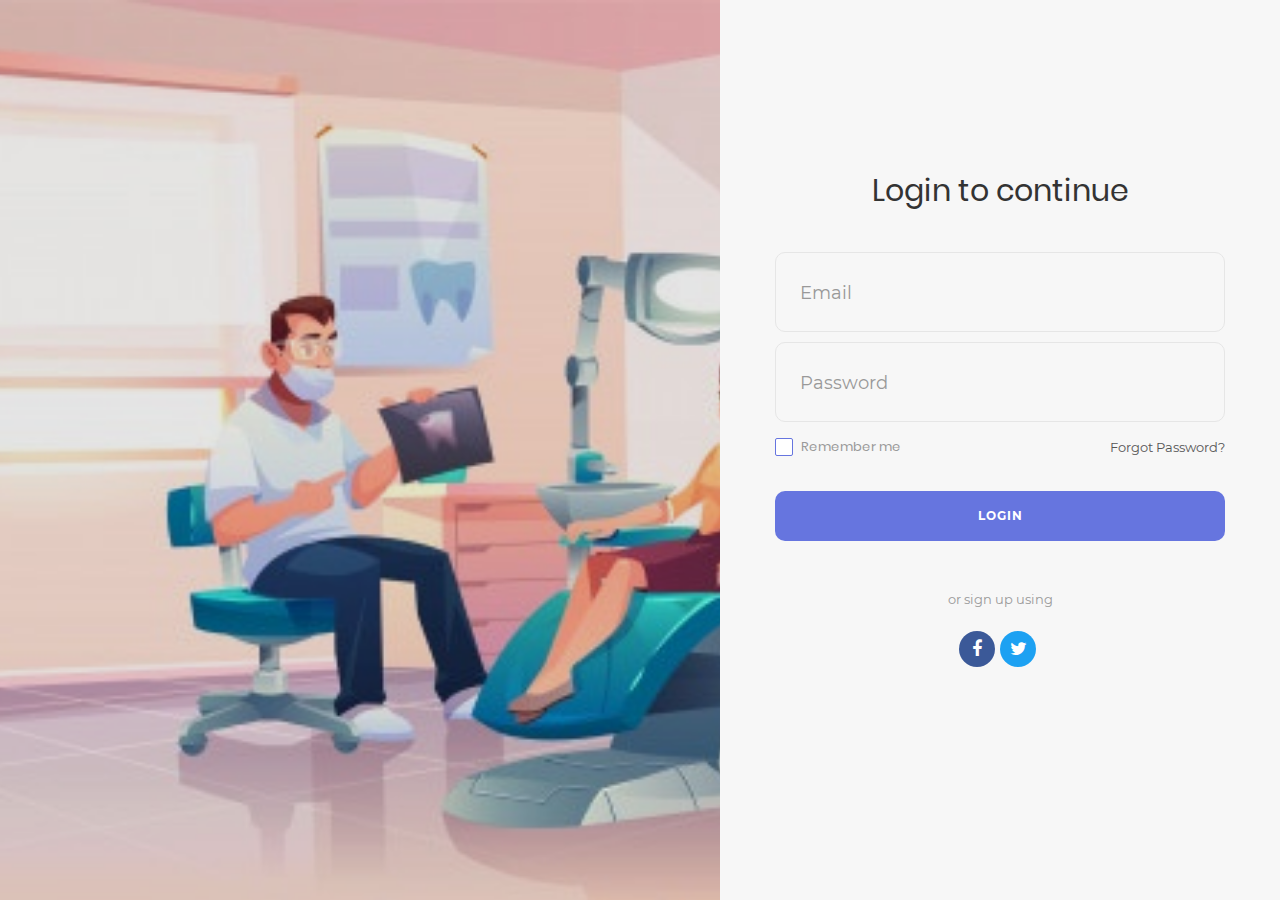
<file: index.html>
<!DOCTYPE html>
<html lang="en">
<head>
	<title>Login V18</title>
	<meta charset="UTF-8">
	<meta name="viewport" content="width=device-width, initial-scale=1">
<!--===============================================================================================-->	
	<link rel="icon" type="image/png" href="images/icons/favicon.ico"/>
<!--===============================================================================================-->
	<link rel="stylesheet" type="text/css" href="vendor/bootstrap/css/bootstrap.min.css">
<!--===============================================================================================-->
	<link rel="stylesheet" type="text/css" href="fonts/font-awesome-4.7.0/css/font-awesome.min.css">
<!--===============================================================================================-->
	<link rel="stylesheet" type="text/css" href="fonts/Linearicons-Free-v1.0.0/icon-font.min.css">
<!--===============================================================================================-->
	<link rel="stylesheet" type="text/css" href="vendor/animate/animate.css">
<!--===============================================================================================-->	
	<link rel="stylesheet" type="text/css" href="vendor/css-hamburgers/hamburgers.min.css">
<!--===============================================================================================-->
	<link rel="stylesheet" type="text/css" href="vendor/animsition/css/animsition.min.css">
<!--===============================================================================================-->
	<link rel="stylesheet" type="text/css" href="vendor/select2/select2.min.css">
<!--===============================================================================================-->	
	<link rel="stylesheet" type="text/css" href="vendor/daterangepicker/daterangepicker.css">
<!--===============================================================================================-->
	<link rel="stylesheet" type="text/css" href="css/util.css">
	<link rel="stylesheet" type="text/css" href="css/main.css">
<!--===============================================================================================-->
</head>
<body style="background-color: #666666;">
	
	<div class="limiter">
		<div class="container-login100">
			<div class="wrap-login100">
				<form class="login100-form validate-form" action = "home.html">
					<span class="login100-form-title p-b-43">
						Login to continue
					</span>
					
					
					<div class="wrap-input100 validate-input" data-validate = "Valid email is required: ex@abc.xyz">
						<input class="input100" type="text" name="email">
						<span class="focus-input100"></span>
						<span class="label-input100">Email</span>
					</div>
					
					
					<div class="wrap-input100 validate-input" data-validate="Password is required">
						<input class="input100" type="password" name="pass">
						<span class="focus-input100"></span>
						<span class="label-input100">Password</span>
					</div>

					<div class="flex-sb-m w-full p-t-3 p-b-32">
						<div class="contact100-form-checkbox">
							<input class="input-checkbox100" id="ckb1" type="checkbox" name="remember-me">
							<label class="label-checkbox100" for="ckb1">
								Remember me
							</label>
						</div>

						<div>
							<a href="#" class="txt1">
								Forgot Password?
							</a>
						</div>
					</div>
			

					<div class="container-login100-form-btn">
						<button class="login100-form-btn" onclick="profile.html">
							Login
						</button>
					</div>
					
					<div class="text-center p-t-46 p-b-20">
						<span class="txt2">
							or sign up using
						</span>
					</div>

					<div class="login100-form-social flex-c-m">
						<a href="#" class="login100-form-social-item flex-c-m bg1 m-r-5">
							<i class="fa fa-facebook-f" aria-hidden="true"></i>
						</a>

						<a href="#" class="login100-form-social-item flex-c-m bg2 m-r-5">
							<i class="fa fa-twitter" aria-hidden="true"></i>
						</a>
					</div>
				</form>

				<div class="login100-more" style="background-image: url('images/bp-01.jpg');">
				</div>
			</div>
		</div>
	</div>
	
	

	
	
<!--===============================================================================================-->
	<script src="vendor/jquery/jquery-3.2.1.min.js"></script>
<!--===============================================================================================-->
	<script src="vendor/animsition/js/animsition.min.js"></script>
<!--===============================================================================================-->
	<script src="vendor/bootstrap/js/popper.js"></script>
	<script src="vendor/bootstrap/js/bootstrap.min.js"></script>
<!--===============================================================================================-->
	<script src="vendor/select2/select2.min.js"></script>
<!--===============================================================================================-->
	<script src="vendor/daterangepicker/moment.min.js"></script>
	<script src="vendor/daterangepicker/daterangepicker.js"></script>
<!--===============================================================================================-->
	<script src="vendor/countdowntime/countdowntime.js"></script>
<!--===============================================================================================-->
	<script src="js/main.js"></script>

</body>
</html>
</file>
<file: vendor/daterangepicker/daterangepicker.css>
.daterangepicker {
  position: absolute;
  color: inherit;
  background-color: #fff;
  border-radius: 4px;
  width: 278px;
  padding: 4px;
  margin-top: 1px;
  top: 100px;
  left: 20px;
  /* Calendars */ }
  .daterangepicker:before, .daterangepicker:after {
    position: absolute;
    display: inline-block;
    border-bottom-color: rgba(0, 0, 0, 0.2);
    content: ''; }
  .daterangepicker:before {
    top: -7px;
    border-right: 7px solid transparent;
    border-left: 7px solid transparent;
    border-bottom: 7px solid #ccc; }
  .daterangepicker:after {
    top: -6px;
    border-right: 6px solid transparent;
    border-bottom: 6px solid #fff;
    border-left: 6px solid transparent; }
  .daterangepicker.opensleft:before {
    right: 9px; }
  .daterangepicker.opensleft:after {
    right: 10px; }
  .daterangepicker.openscenter:before {
    left: 0;
    right: 0;
    width: 0;
    margin-left: auto;
    margin-right: auto; }
  .daterangepicker.openscenter:after {
    left: 0;
    right: 0;
    width: 0;
    margin-left: auto;
    margin-right: auto; }
  .daterangepicker.opensright:before {
    left: 9px; }
  .daterangepicker.opensright:after {
    left: 10px; }
  .daterangepicker.dropup {
    margin-top: -5px; }
    .daterangepicker.dropup:before {
      top: initial;
      bottom: -7px;
      border-bottom: initial;
      border-top: 7px solid #ccc; }
    .daterangepicker.dropup:after {
      top: initial;
      bottom: -6px;
      border-bottom: initial;
      border-top: 6px solid #fff; }
  .daterangepicker.dropdown-menu {
    max-width: none;
    z-index: 3001; }
  .daterangepicker.single .ranges, .daterangepicker.single .calendar {
    float: none; }
  .daterangepicker.show-calendar .calendar {
    display: block; }
  .daterangepicker .calendar {
    display: none;
    max-width: 270px;
    margin: 4px; }
    .daterangepicker .calendar.single .calendar-table {
      border: none; }
    .daterangepicker .calendar th, .daterangepicker .calendar td {
      white-space: nowrap;
      text-align: center;
      min-width: 32px; }
  .daterangepicker .calendar-table {
    border: 1px solid #fff;
    padding: 4px;
    border-radius: 4px;
    background-color: #fff; }
  .daterangepicker table {
    width: 100%;
    margin: 0; }
  .daterangepicker td, .daterangepicker th {
    text-align: center;
    width: 20px;
    height: 20px;
    border-radius: 4px;
    border: 1px solid transparent;
    white-space: nowrap;
    cursor: pointer; }
    .daterangepicker td.available:hover, .daterangepicker th.available:hover {
      background-color: #eee;
      border-color: transparent;
      color: inherit; }
    .daterangepicker td.week, .daterangepicker th.week {
      font-size: 80%;
      color: #ccc; }
  .daterangepicker td.off, .daterangepicker td.off.in-range, .daterangepicker td.off.start-date, .daterangepicker td.off.end-date {
    background-color: #fff;
    border-color: transparent;
    color: #999; }
  .daterangepicker td.in-range {
    background-color: #ebf4f8;
    border-color: transparent;
    color: #000;
    border-radius: 0; }
  .daterangepicker td.start-date {
    border-radius: 4px 0 0 4px; }
  .daterangepicker td.end-date {
    border-radius: 0 4px 4px 0; }
  .daterangepicker td.start-date.end-date {
    border-radius: 4px; }
  .daterangepicker td.active, .daterangepicker td.active:hover {
    background-color: #357ebd;
    border-color: transparent;
    color: #fff; }
  .daterangepicker th.month {
    width: auto; }
  .daterangepicker td.disabled, .daterangepicker option.disabled {
    color: #999;
    cursor: not-allowed;
    text-decoration: line-through; }
  .daterangepicker select.monthselect, .daterangepicker select.yearselect {
    font-size: 12px;
    padding: 1px;
    height: auto;
    margin: 0;
    cursor: default; }
  .daterangepicker select.monthselect {
    margin-right: 2%;
    width: 56%; }
  .daterangepicker select.yearselect {
    width: 40%; }
  .daterangepicker select.hourselect, .daterangepicker select.minuteselect, .daterangepicker select.secondselect, .daterangepicker select.ampmselect {
    width: 50px;
    margin-bottom: 0; }
  .daterangepicker .input-mini {
    border: 1px solid #ccc;
    border-radius: 4px;
    color: #555;
    height: 30px;
    line-height: 30px;
    display: block;
    vertical-align: middle;
    margin: 0 0 5px 0;
    padding: 0 6px 0 28px;
    width: 100%; }
    .daterangepicker .input-mini.active {
      border: 1px solid #08c;
      border-radius: 4px; }
  .daterangepicker .daterangepicker_input {
    position: relative; }
    .daterangepicker .daterangepicker_input i {
      position: absolute;
      left: 8px;
      top: 8px; }
  .daterangepicker.rtl .input-mini {
    padding-right: 28px;
    padding-left: 6px; }
  .daterangepicker.rtl .daterangepicker_input i {
    left: auto;
    right: 8px; }
  .daterangepicker .calendar-time {
    text-align: center;
    margin: 5px auto;
    line-height: 30px;
    position: relative;
    padding-left: 28px; }
    .daterangepicker .calendar-time select.disabled {
      color: #ccc;
      cursor: not-allowed; }

.ranges {
  font-size: 11px;
  float: none;
  margin: 4px;
  text-align: left; }
  .ranges ul {
    list-style: none;
    margin: 0 auto;
    padding: 0;
    width: 100%; }
  .ranges li {
    font-size: 13px;
    background-color: #f5f5f5;
    border: 1px solid #f5f5f5;
    border-radius: 4px;
    color: #08c;
    padding: 3px 12px;
    margin-bottom: 8px;
    cursor: pointer; }
    .ranges li:hover {
      background-color: #08c;
      border: 1px solid #08c;
      color: #fff; }
    .ranges li.active {
      background-color: #08c;
      border: 1px solid #08c;
      color: #fff; }

/*  Larger Screen Styling */
@media (min-width: 564px) {
  .daterangepicker {
    width: auto; }
    .daterangepicker .ranges ul {
      width: 160px; }
    .daterangepicker.single .ranges ul {
      width: 100%; }
    .daterangepicker.single .calendar.left {
      clear: none; }
    .daterangepicker.single.ltr .ranges, .daterangepicker.single.ltr .calendar {
      float: left; }
    .daterangepicker.single.rtl .ranges, .daterangepicker.single.rtl .calendar {
      float: right; }
    .daterangepicker.ltr {
      direction: ltr;
      text-align: left; }
      .daterangepicker.ltr .calendar.left {
        clear: left;
        margin-right: 0; }
        .daterangepicker.ltr .calendar.left .calendar-table {
          border-right: none;
          border-top-right-radius: 0;
          border-bottom-right-radius: 0; }
      .daterangepicker.ltr .calendar.right {
        margin-left: 0; }
        .daterangepicker.ltr .calendar.right .calendar-table {
          border-left: none;
          border-top-left-radius: 0;
          border-bottom-left-radius: 0; }
      .daterangepicker.ltr .left .daterangepicker_input {
        padding-right: 12px; }
      .daterangepicker.ltr .calendar.left .calendar-table {
        padding-right: 12px; }
      .daterangepicker.ltr .ranges, .daterangepicker.ltr .calendar {
        float: left; }
    .daterangepicker.rtl {
      direction: rtl;
      text-align: right; }
      .daterangepicker.rtl .calendar.left {
        clear: right;
        margin-left: 0; }
        .daterangepicker.rtl .calendar.left .calendar-table {
          border-left: none;
          border-top-left-radius: 0;
          border-bottom-left-radius: 0; }
      .daterangepicker.rtl .calendar.right {
        margin-right: 0; }
        .daterangepicker.rtl .calendar.right .calendar-table {
          border-right: none;
          border-top-right-radius: 0;
          border-bottom-right-radius: 0; }
      .daterangepicker.rtl .left .daterangepicker_input {
        padding-left: 12px; }
      .daterangepicker.rtl .calendar.left .calendar-table {
        padding-left: 12px; }
      .daterangepicker.rtl .ranges, .daterangepicker.rtl .calendar {
        text-align: right;
        float: right; } }
@media (min-width: 730px) {
  .daterangepicker .ranges {
    width: auto; }
  .daterangepicker.ltr .ranges {
    float: left; }
  .daterangepicker.rtl .ranges {
    float: right; }
  .daterangepicker .calendar.left {
    clear: none !important; } }
</file>
<file: css/util.css>
/*[ FONT SIZE ]
///////////////////////////////////////////////////////////
*/
.fs-1 {font-size: 1px;}
.fs-2 {font-size: 2px;}
.fs-3 {font-size: 3px;}
.fs-4 {font-size: 4px;}
.fs-5 {font-size: 5px;}
.fs-6 {font-size: 6px;}
.fs-7 {font-size: 7px;}
.fs-8 {font-size: 8px;}
.fs-9 {font-size: 9px;}
.fs-10 {font-size: 10px;}
.fs-11 {font-size: 11px;}
.fs-12 {font-size: 12px;}
.fs-13 {font-size: 13px;}
.fs-14 {font-size: 14px;}
.fs-15 {font-size: 15px;}
.fs-16 {font-size: 16px;}
.fs-17 {font-size: 17px;}
.fs-18 {font-size: 18px;}
.fs-19 {font-size: 19px;}
.fs-20 {font-size: 20px;}
.fs-21 {font-size: 21px;}
.fs-22 {font-size: 22px;}
.fs-23 {font-size: 23px;}
.fs-24 {font-size: 24px;}
.fs-25 {font-size: 25px;}
.fs-26 {font-size: 26px;}
.fs-27 {font-size: 27px;}
.fs-28 {font-size: 28px;}
.fs-29 {font-size: 29px;}
.fs-30 {font-size: 30px;}
.fs-31 {font-size: 31px;}
.fs-32 {font-size: 32px;}
.fs-33 {font-size: 33px;}
.fs-34 {font-size: 34px;}
.fs-35 {font-size: 35px;}
.fs-36 {font-size: 36px;}
.fs-37 {font-size: 37px;}
.fs-38 {font-size: 38px;}
.fs-39 {font-size: 39px;}
.fs-40 {font-size: 40px;}
.fs-41 {font-size: 41px;}
.fs-42 {font-size: 42px;}
.fs-43 {font-size: 43px;}
.fs-44 {font-size: 44px;}
.fs-45 {font-size: 45px;}
.fs-46 {font-size: 46px;}
.fs-47 {font-size: 47px;}
.fs-48 {font-size: 48px;}
.fs-49 {font-size: 49px;}
.fs-50 {font-size: 50px;}
.fs-51 {font-size: 51px;}
.fs-52 {font-size: 52px;}
.fs-53 {font-size: 53px;}
.fs-54 {font-size: 54px;}
.fs-55 {font-size: 55px;}
.fs-56 {font-size: 56px;}
.fs-57 {font-size: 57px;}
.fs-58 {font-size: 58px;}
.fs-59 {font-size: 59px;}
.fs-60 {font-size: 60px;}
.fs-61 {font-size: 61px;}
.fs-62 {font-size: 62px;}
.fs-63 {font-size: 63px;}
.fs-64 {font-size: 64px;}
.fs-65 {font-size: 65px;}
.fs-66 {font-size: 66px;}
.fs-67 {font-size: 67px;}
.fs-68 {font-size: 68px;}
.fs-69 {font-size: 69px;}
.fs-70 {font-size: 70px;}
.fs-71 {font-size: 71px;}
.fs-72 {font-size: 72px;}
.fs-73 {font-size: 73px;}
.fs-74 {font-size: 74px;}
.fs-75 {font-size: 75px;}
.fs-76 {font-size: 76px;}
.fs-77 {font-size: 77px;}
.fs-78 {font-size: 78px;}
.fs-79 {font-size: 79px;}
.fs-80 {font-size: 80px;}
.fs-81 {font-size: 81px;}
.fs-82 {font-size: 82px;}
.fs-83 {font-size: 83px;}
.fs-84 {font-size: 84px;}
.fs-85 {font-size: 85px;}
.fs-86 {font-size: 86px;}
.fs-87 {font-size: 87px;}
.fs-88 {font-size: 88px;}
.fs-89 {font-size: 89px;}
.fs-90 {font-size: 90px;}
.fs-91 {font-size: 91px;}
.fs-92 {font-size: 92px;}
.fs-93 {font-size: 93px;}
.fs-94 {font-size: 94px;}
.fs-95 {font-size: 95px;}
.fs-96 {font-size: 96px;}
.fs-97 {font-size: 97px;}
.fs-98 {font-size: 98px;}
.fs-99 {font-size: 99px;}
.fs-100 {font-size: 100px;}
.fs-101 {font-size: 101px;}
.fs-102 {font-size: 102px;}
.fs-103 {font-size: 103px;}
.fs-104 {font-size: 104px;}
.fs-105 {font-size: 105px;}
.fs-106 {font-size: 106px;}
.fs-107 {font-size: 107px;}
.fs-108 {font-size: 108px;}
.fs-109 {font-size: 109px;}
.fs-110 {font-size: 110px;}
.fs-111 {font-size: 111px;}
.fs-112 {font-size: 112px;}
.fs-113 {font-size: 113px;}
.fs-114 {font-size: 114px;}
.fs-115 {font-size: 115px;}
.fs-116 {font-size: 116px;}
.fs-117 {font-size: 117px;}
.fs-118 {font-size: 118px;}
.fs-119 {font-size: 119px;}
.fs-120 {font-size: 120px;}
.fs-121 {font-size: 121px;}
.fs-122 {font-size: 122px;}
.fs-123 {font-size: 123px;}
.fs-124 {font-size: 124px;}
.fs-125 {font-size: 125px;}
.fs-126 {font-size: 126px;}
.fs-127 {font-size: 127px;}
.fs-128 {font-size: 128px;}
.fs-129 {font-size: 129px;}
.fs-130 {font-size: 130px;}
.fs-131 {font-size: 131px;}
.fs-132 {font-size: 132px;}
.fs-133 {font-size: 133px;}
.fs-134 {font-size: 134px;}
.fs-135 {font-size: 135px;}
.fs-136 {font-size: 136px;}
.fs-137 {font-size: 137px;}
.fs-138 {font-size: 138px;}
.fs-139 {font-size: 139px;}
.fs-140 {font-size: 140px;}
.fs-141 {font-size: 141px;}
.fs-142 {font-size: 142px;}
.fs-143 {font-size: 143px;}
.fs-144 {font-size: 144px;}
.fs-145 {font-size: 145px;}
.fs-146 {font-size: 146px;}
.fs-147 {font-size: 147px;}
.fs-148 {font-size: 148px;}
.fs-149 {font-size: 149px;}
.fs-150 {font-size: 150px;}
.fs-151 {font-size: 151px;}
.fs-152 {font-size: 152px;}
.fs-153 {font-size: 153px;}
.fs-154 {font-size: 154px;}
.fs-155 {font-size: 155px;}
.fs-156 {font-size: 156px;}
.fs-157 {font-size: 157px;}
.fs-158 {font-size: 158px;}
.fs-159 {font-size: 159px;}
.fs-160 {font-size: 160px;}
.fs-161 {font-size: 161px;}
.fs-162 {font-size: 162px;}
.fs-163 {font-size: 163px;}
.fs-164 {font-size: 164px;}
.fs-165 {font-size: 165px;}
.fs-166 {font-size: 166px;}
.fs-167 {font-size: 167px;}
.fs-168 {font-size: 168px;}
.fs-169 {font-size: 169px;}
.fs-170 {font-size: 170px;}
.fs-171 {font-size: 171px;}
.fs-172 {font-size: 172px;}
.fs-173 {font-size: 173px;}
.fs-174 {font-size: 174px;}
.fs-175 {font-size: 175px;}
.fs-176 {font-size: 176px;}
.fs-177 {font-size: 177px;}
.fs-178 {font-size: 178px;}
.fs-179 {font-size: 179px;}
.fs-180 {font-size: 180px;}
.fs-181 {font-size: 181px;}
.fs-182 {font-size: 182px;}
.fs-183 {font-size: 183px;}
.fs-184 {font-size: 184px;}
.fs-185 {font-size: 185px;}
.fs-186 {font-size: 186px;}
.fs-187 {font-size: 187px;}
.fs-188 {font-size: 188px;}
.fs-189 {font-size: 189px;}
.fs-190 {font-size: 190px;}
.fs-191 {font-size: 191px;}
.fs-192 {font-size: 192px;}
.fs-193 {font-size: 193px;}
.fs-194 {font-size: 194px;}
.fs-195 {font-size: 195px;}
.fs-196 {font-size: 196px;}
.fs-197 {font-size: 197px;}
.fs-198 {font-size: 198px;}
.fs-199 {font-size: 199px;}
.fs-200 {font-size: 200px;}

/*[ PADDING ]
///////////////////////////////////////////////////////////
*/
.p-t-0 {padding-top: 0px;}
.p-t-1 {padding-top: 1px;}
.p-t-2 {padding-top: 2px;}
.p-t-3 {padding-top: 3px;}
.p-t-4 {padding-top: 4px;}
.p-t-5 {padding-top: 5px;}
.p-t-6 {padding-top: 6px;}
.p-t-7 {padding-top: 7px;}
.p-t-8 {padding-top: 8px;}
.p-t-9 {padding-top: 9px;}
.p-t-10 {padding-top: 10px;}
.p-t-11 {padding-top: 11px;}
.p-t-12 {padding-top: 12px;}
.p-t-13 {padding-top: 13px;}
.p-t-14 {padding-top: 14px;}
.p-t-15 {padding-top: 15px;}
.p-t-16 {padding-top: 16px;}
.p-t-17 {padding-top: 17px;}
.p-t-18 {padding-top: 18px;}
.p-t-19 {padding-top: 19px;}
.p-t-20 {padding-top: 20px;}
.p-t-21 {padding-top: 21px;}
.p-t-22 {padding-top: 22px;}
.p-t-23 {padding-top: 23px;}
.p-t-24 {padding-top: 24px;}
.p-t-25 {padding-top: 25px;}
.p-t-26 {padding-top: 26px;}
.p-t-27 {padding-top: 27px;}
.p-t-28 {padding-top: 28px;}
.p-t-29 {padding-top: 29px;}
.p-t-30 {padding-top: 30px;}
.p-t-31 {padding-top: 31px;}
.p-t-32 {padding-top: 32px;}
.p-t-33 {padding-top: 33px;}
.p-t-34 {padding-top: 34px;}
.p-t-35 {padding-top: 35px;}
.p-t-36 {padding-top: 36px;}
.p-t-37 {padding-top: 37px;}
.p-t-38 {padding-top: 38px;}
.p-t-39 {padding-top: 39px;}
.p-t-40 {padding-top: 40px;}
.p-t-41 {padding-top: 41px;}
.p-t-42 {padding-top: 42px;}
.p-t-43 {padding-top: 43px;}
.p-t-44 {padding-top: 44px;}
.p-t-45 {padding-top: 45px;}
.p-t-46 {padding-top: 46px;}
.p-t-47 {padding-top: 47px;}
.p-t-48 {padding-top: 48px;}
.p-t-49 {padding-top: 49px;}
.p-t-50 {padding-top: 50px;}
.p-t-51 {padding-top: 51px;}
.p-t-52 {padding-top: 52px;}
.p-t-53 {padding-top: 53px;}
.p-t-54 {padding-top: 54px;}
.p-t-55 {padding-top: 55px;}
.p-t-56 {padding-top: 56px;}
.p-t-57 {padding-top: 57px;}
.p-t-58 {padding-top: 58px;}
.p-t-59 {padding-top: 59px;}
.p-t-60 {padding-top: 60px;}
.p-t-61 {padding-top: 61px;}
.p-t-62 {padding-top: 62px;}
.p-t-63 {padding-top: 63px;}
.p-t-64 {padding-top: 64px;}
.p-t-65 {padding-top: 65px;}
.p-t-66 {padding-top: 66px;}
.p-t-67 {padding-top: 67px;}
.p-t-68 {padding-top: 68px;}
.p-t-69 {padding-top: 69px;}
.p-t-70 {padding-top: 70px;}
.p-t-71 {padding-top: 71px;}
.p-t-72 {padding-top: 72px;}
.p-t-73 {padding-top: 73px;}
.p-t-74 {padding-top: 74px;}
.p-t-75 {padding-top: 75px;}
.p-t-76 {padding-top: 76px;}
.p-t-77 {padding-top: 77px;}
.p-t-78 {padding-top: 78px;}
.p-t-79 {padding-top: 79px;}
.p-t-80 {padding-top: 80px;}
.p-t-81 {padding-top: 81px;}
.p-t-82 {padding-top: 82px;}
.p-t-83 {padding-top: 83px;}
.p-t-84 {padding-top: 84px;}
.p-t-85 {padding-top: 85px;}
.p-t-86 {padding-top: 86px;}
.p-t-87 {padding-top: 87px;}
.p-t-88 {padding-top: 88px;}
.p-t-89 {padding-top: 89px;}
.p-t-90 {padding-top: 90px;}
.p-t-91 {padding-top: 91px;}
.p-t-92 {padding-top: 92px;}
.p-t-93 {padding-top: 93px;}
.p-t-94 {padding-top: 94px;}
.p-t-95 {padding-top: 95px;}
.p-t-96 {padding-top: 96px;}
.p-t-97 {padding-top: 97px;}
.p-t-98 {padding-top: 98px;}
.p-t-99 {padding-top: 99px;}
.p-t-100 {padding-top: 100px;}
.p-t-101 {padding-top: 101px;}
.p-t-102 {padding-top: 102px;}
.p-t-103 {padding-top: 103px;}
.p-t-104 {padding-top: 104px;}
.p-t-105 {padding-top: 105px;}
.p-t-106 {padding-top: 106px;}
.p-t-107 {padding-top: 107px;}
.p-t-108 {padding-top: 108px;}
.p-t-109 {padding-top: 109px;}
.p-t-110 {padding-top: 110px;}
.p-t-111 {padding-top: 111px;}
.p-t-112 {padding-top: 112px;}
.p-t-113 {padding-top: 113px;}
.p-t-114 {padding-top: 114px;}
.p-t-115 {padding-top: 115px;}
.p-t-116 {padding-top: 116px;}
.p-t-117 {padding-top: 117px;}
.p-t-118 {padding-top: 118px;}
.p-t-119 {padding-top: 119px;}
.p-t-120 {padding-top: 120px;}
.p-t-121 {padding-top: 121px;}
.p-t-122 {padding-top: 122px;}
.p-t-123 {padding-top: 123px;}
.p-t-124 {padding-top: 124px;}
.p-t-125 {padding-top: 125px;}
.p-t-126 {padding-top: 126px;}
.p-t-127 {padding-top: 127px;}
.p-t-128 {padding-top: 128px;}
.p-t-129 {padding-top: 129px;}
.p-t-130 {padding-top: 130px;}
.p-t-131 {padding-top: 131px;}
.p-t-132 {padding-top: 132px;}
.p-t-133 {padding-top: 133px;}
.p-t-134 {padding-top: 134px;}
.p-t-135 {padding-top: 135px;}
.p-t-136 {padding-top: 136px;}
.p-t-137 {padding-top: 137px;}
.p-t-138 {padding-top: 138px;}
.p-t-139 {padding-top: 139px;}
.p-t-140 {padding-top: 140px;}
.p-t-141 {padding-top: 141px;}
.p-t-142 {padding-top: 142px;}
.p-t-143 {padding-top: 143px;}
.p-t-144 {padding-top: 144px;}
.p-t-145 {padding-top: 145px;}
.p-t-146 {padding-top: 146px;}
.p-t-147 {padding-top: 147px;}
.p-t-148 {padding-top: 148px;}
.p-t-149 {padding-top: 149px;}
.p-t-150 {padding-top: 150px;}
.p-t-151 {padding-top: 151px;}
.p-t-152 {padding-top: 152px;}
.p-t-153 {padding-top: 153px;}
.p-t-154 {padding-top: 154px;}
.p-t-155 {padding-top: 155px;}
.p-t-156 {padding-top: 156px;}
.p-t-157 {padding-top: 157px;}
.p-t-158 {padding-top: 158px;}
.p-t-159 {padding-top: 159px;}
.p-t-160 {padding-top: 160px;}
.p-t-161 {padding-top: 161px;}
.p-t-162 {padding-top: 162px;}
.p-t-163 {padding-top: 163px;}
.p-t-164 {padding-top: 164px;}
.p-t-165 {padding-top: 165px;}
.p-t-166 {padding-top: 166px;}
.p-t-167 {padding-top: 167px;}
.p-t-168 {padding-top: 168px;}
.p-t-169 {padding-top: 169px;}
.p-t-170 {padding-top: 170px;}
.p-t-171 {padding-top: 171px;}
.p-t-172 {padding-top: 172px;}
.p-t-173 {padding-top: 173px;}
.p-t-174 {padding-top: 174px;}
.p-t-175 {padding-top: 175px;}
.p-t-176 {padding-top: 176px;}
.p-t-177 {padding-top: 177px;}
.p-t-178 {padding-top: 178px;}
.p-t-179 {padding-top: 179px;}
.p-t-180 {padding-top: 180px;}
.p-t-181 {padding-top: 181px;}
.p-t-182 {padding-top: 182px;}
.p-t-183 {padding-top: 183px;}
.p-t-184 {padding-top: 184px;}
.p-t-185 {padding-top: 185px;}
.p-t-186 {padding-top: 186px;}
.p-t-187 {padding-top: 187px;}
.p-t-188 {padding-top: 188px;}
.p-t-189 {padding-top: 189px;}
.p-t-190 {padding-top: 190px;}
.p-t-191 {padding-top: 191px;}
.p-t-192 {padding-top: 192px;}
.p-t-193 {padding-top: 193px;}
.p-t-194 {padding-top: 194px;}
.p-t-195 {padding-top: 195px;}
.p-t-196 {padding-top: 196px;}
.p-t-197 {padding-top: 197px;}
.p-t-198 {padding-top: 198px;}
.p-t-199 {padding-top: 199px;}
.p-t-200 {padding-top: 200px;}
.p-t-201 {padding-top: 201px;}
.p-t-202 {padding-top: 202px;}
.p-t-203 {padding-top: 203px;}
.p-t-204 {padding-top: 204px;}
.p-t-205 {padding-top: 205px;}
.p-t-206 {padding-top: 206px;}
.p-t-207 {padding-top: 207px;}
.p-t-208 {padding-top: 208px;}
.p-t-209 {padding-top: 209px;}
.p-t-210 {padding-top: 210px;}
.p-t-211 {padding-top: 211px;}
.p-t-212 {padding-top: 212px;}
.p-t-213 {padding-top: 213px;}
.p-t-214 {padding-top: 214px;}
.p-t-215 {padding-top: 215px;}
.p-t-216 {padding-top: 216px;}
.p-t-217 {padding-top: 217px;}
.p-t-218 {padding-top: 218px;}
.p-t-219 {padding-top: 219px;}
.p-t-220 {padding-top: 220px;}
.p-t-221 {padding-top: 221px;}
.p-t-222 {padding-top: 222px;}
.p-t-223 {padding-top: 223px;}
.p-t-224 {padding-top: 224px;}
.p-t-225 {padding-top: 225px;}
.p-t-226 {padding-top: 226px;}
.p-t-227 {padding-top: 227px;}
.p-t-228 {padding-top: 228px;}
.p-t-229 {padding-top: 229px;}
.p-t-230 {padding-top: 230px;}
.p-t-231 {padding-top: 231px;}
.p-t-232 {padding-top: 232px;}
.p-t-233 {padding-top: 233px;}
.p-t-234 {padding-top: 234px;}
.p-t-235 {padding-top: 235px;}
.p-t-236 {padding-top: 236px;}
.p-t-237 {padding-top: 237px;}
.p-t-238 {padding-top: 238px;}
.p-t-239 {padding-top: 239px;}
.p-t-240 {padding-top: 240px;}
.p-t-241 {padding-top: 241px;}
.p-t-242 {padding-top: 242px;}
.p-t-243 {padding-top: 243px;}
.p-t-244 {padding-top: 244px;}
.p-t-245 {padding-top: 245px;}
.p-t-246 {padding-top: 246px;}
.p-t-247 {padding-top: 247px;}
.p-t-248 {padding-top: 248px;}
.p-t-249 {padding-top: 249px;}
.p-t-250 {padding-top: 250px;}
.p-b-0 {padding-bottom: 0px;}
.p-b-1 {padding-bottom: 1px;}
.p-b-2 {padding-bottom: 2px;}
.p-b-3 {padding-bottom: 3px;}
.p-b-4 {padding-bottom: 4px;}
.p-b-5 {padding-bottom: 5px;}
.p-b-6 {padding-bottom: 6px;}
.p-b-7 {padding-bottom: 7px;}
.p-b-8 {padding-bottom: 8px;}
.p-b-9 {padding-bottom: 9px;}
.p-b-10 {padding-bottom: 10px;}
.p-b-11 {padding-bottom: 11px;}
.p-b-12 {padding-bottom: 12px;}
.p-b-13 {padding-bottom: 13px;}
.p-b-14 {padding-bottom: 14px;}
.p-b-15 {padding-bottom: 15px;}
.p-b-16 {padding-bottom: 16px;}
.p-b-17 {padding-bottom: 17px;}
.p-b-18 {padding-bottom: 18px;}
.p-b-19 {padding-bottom: 19px;}
.p-b-20 {padding-bottom: 20px;}
.p-b-21 {padding-bottom: 21px;}
.p-b-22 {padding-bottom: 22px;}
.p-b-23 {padding-bottom: 23px;}
.p-b-24 {padding-bottom: 24px;}
.p-b-25 {padding-bottom: 25px;}
.p-b-26 {padding-bottom: 26px;}
.p-b-27 {padding-bottom: 27px;}
.p-b-28 {padding-bottom: 28px;}
.p-b-29 {padding-bottom: 29px;}
.p-b-30 {padding-bottom: 30px;}
.p-b-31 {padding-bottom: 31px;}
.p-b-32 {padding-bottom: 32px;}
.p-b-33 {padding-bottom: 33px;}
.p-b-34 {padding-bottom: 34px;}
.p-b-35 {padding-bottom: 35px;}
.p-b-36 {padding-bottom: 36px;}
.p-b-37 {padding-bottom: 37px;}
.p-b-38 {padding-bottom: 38px;}
.p-b-39 {padding-bottom: 39px;}
.p-b-40 {padding-bottom: 40px;}
.p-b-41 {padding-bottom: 41px;}
.p-b-42 {padding-bottom: 42px;}
.p-b-43 {padding-bottom: 43px;}
.p-b-44 {padding-bottom: 44px;}
.p-b-45 {padding-bottom: 45px;}
.p-b-46 {padding-bottom: 46px;}
.p-b-47 {padding-bottom: 47px;}
.p-b-48 {padding-bottom: 48px;}
.p-b-49 {padding-bottom: 49px;}
.p-b-50 {padding-bottom: 50px;}
.p-b-51 {padding-bottom: 51px;}
.p-b-52 {padding-bottom: 52px;}
.p-b-53 {padding-bottom: 53px;}
.p-b-54 {padding-bottom: 54px;}
.p-b-55 {padding-bottom: 55px;}
.p-b-56 {padding-bottom: 56px;}
.p-b-57 {padding-bottom: 57px;}
.p-b-58 {padding-bottom: 58px;}
.p-b-59 {padding-bottom: 59px;}
.p-b-60 {padding-bottom: 60px;}
.p-b-61 {padding-bottom: 61px;}
.p-b-62 {padding-bottom: 62px;}
.p-b-63 {padding-bottom: 63px;}
.p-b-64 {padding-bottom: 64px;}
.p-b-65 {padding-bottom: 65px;}
.p-b-66 {padding-bottom: 66px;}
.p-b-67 {padding-bottom: 67px;}
.p-b-68 {padding-bottom: 68px;}
.p-b-69 {padding-bottom: 69px;}
.p-b-70 {padding-bottom: 70px;}
.p-b-71 {padding-bottom: 71px;}
.p-b-72 {padding-bottom: 72px;}
.p-b-73 {padding-bottom: 73px;}
.p-b-74 {padding-bottom: 74px;}
.p-b-75 {padding-bottom: 75px;}
.p-b-76 {padding-bottom: 76px;}
.p-b-77 {padding-bottom: 77px;}
.p-b-78 {padding-bottom: 78px;}
.p-b-79 {padding-bottom: 79px;}
.p-b-80 {padding-bottom: 80px;}
.p-b-81 {padding-bottom: 81px;}
.p-b-82 {padding-bottom: 82px;}
.p-b-83 {padding-bottom: 83px;}
.p-b-84 {padding-bottom: 84px;}
.p-b-85 {padding-bottom: 85px;}
.p-b-86 {padding-bottom: 86px;}
.p-b-87 {padding-bottom: 87px;}
.p-b-88 {padding-bottom: 88px;}
.p-b-89 {padding-bottom: 89px;}
.p-b-90 {padding-bottom: 90px;}
.p-b-91 {padding-bottom: 91px;}
.p-b-92 {padding-bottom: 92px;}
.p-b-93 {padding-bottom: 93px;}
.p-b-94 {padding-bottom: 94px;}
.p-b-95 {padding-bottom: 95px;}
.p-b-96 {padding-bottom: 96px;}
.p-b-97 {padding-bottom: 97px;}
.p-b-98 {padding-bottom: 98px;}
.p-b-99 {padding-bottom: 99px;}
.p-b-100 {padding-bottom: 100px;}
.p-b-101 {padding-bottom: 101px;}
.p-b-102 {padding-bottom: 102px;}
.p-b-103 {padding-bottom: 103px;}
.p-b-104 {padding-bottom: 104px;}
.p-b-105 {padding-bottom: 105px;}
.p-b-106 {padding-bottom: 106px;}
.p-b-107 {padding-bottom: 107px;}
.p-b-108 {padding-bottom: 108px;}
.p-b-109 {padding-bottom: 109px;}
.p-b-110 {padding-bottom: 110px;}
.p-b-111 {padding-bottom: 111px;}
.p-b-112 {padding-bottom: 112px;}
.p-b-113 {padding-bottom: 113px;}
.p-b-114 {padding-bottom: 114px;}
.p-b-115 {padding-bottom: 115px;}
.p-b-116 {padding-bottom: 116px;}
.p-b-117 {padding-bottom: 117px;}
.p-b-118 {padding-bottom: 118px;}
.p-b-119 {padding-bottom: 119px;}
.p-b-120 {padding-bottom: 120px;}
.p-b-121 {padding-bottom: 121px;}
.p-b-122 {padding-bottom: 122px;}
.p-b-123 {padding-bottom: 123px;}
.p-b-124 {padding-bottom: 124px;}
.p-b-125 {padding-bottom: 125px;}
.p-b-126 {padding-bottom: 126px;}
.p-b-127 {padding-bottom: 127px;}
.p-b-128 {padding-bottom: 128px;}
.p-b-129 {padding-bottom: 129px;}
.p-b-130 {padding-bottom: 130px;}
.p-b-131 {padding-bottom: 131px;}
.p-b-132 {padding-bottom: 132px;}
.p-b-133 {padding-bottom: 133px;}
.p-b-134 {padding-bottom: 134px;}
.p-b-135 {padding-bottom: 135px;}
.p-b-136 {padding-bottom: 136px;}
.p-b-137 {padding-bottom: 137px;}
.p-b-138 {padding-bottom: 138px;}
.p-b-139 {padding-bottom: 139px;}
.p-b-140 {padding-bottom: 140px;}
.p-b-141 {padding-bottom: 141px;}
.p-b-142 {padding-bottom: 142px;}
.p-b-143 {padding-bottom: 143px;}
.p-b-144 {padding-bottom: 144px;}
.p-b-145 {padding-bottom: 145px;}
.p-b-146 {padding-bottom: 146px;}
.p-b-147 {padding-bottom: 147px;}
.p-b-148 {padding-bottom: 148px;}
.p-b-149 {padding-bottom: 149px;}
.p-b-150 {padding-bottom: 150px;}
.p-b-151 {padding-bottom: 151px;}
.p-b-152 {padding-bottom: 152px;}
.p-b-153 {padding-bottom: 153px;}
.p-b-154 {padding-bottom: 154px;}
.p-b-155 {padding-bottom: 155px;}
.p-b-156 {padding-bottom: 156px;}
.p-b-157 {padding-bottom: 157px;}
.p-b-158 {padding-bottom: 158px;}
.p-b-159 {padding-bottom: 159px;}
.p-b-160 {padding-bottom: 160px;}
.p-b-161 {padding-bottom: 161px;}
.p-b-162 {padding-bottom: 162px;}
.p-b-163 {padding-bottom: 163px;}
.p-b-164 {padding-bottom: 164px;}
.p-b-165 {padding-bottom: 165px;}
.p-b-166 {padding-bottom: 166px;}
.p-b-167 {padding-bottom: 167px;}
.p-b-168 {padding-bottom: 168px;}
.p-b-169 {padding-bottom: 169px;}
.p-b-170 {padding-bottom: 170px;}
.p-b-171 {padding-bottom: 171px;}
.p-b-172 {padding-bottom: 172px;}
.p-b-173 {padding-bottom: 173px;}
.p-b-174 {padding-bottom: 174px;}
.p-b-175 {padding-bottom: 175px;}
.p-b-176 {padding-bottom: 176px;}
.p-b-177 {padding-bottom: 177px;}
.p-b-178 {padding-bottom: 178px;}
.p-b-179 {padding-bottom: 179px;}
.p-b-180 {padding-bottom: 180px;}
.p-b-181 {padding-bottom: 181px;}
.p-b-182 {padding-bottom: 182px;}
.p-b-183 {padding-bottom: 183px;}
.p-b-184 {padding-bottom: 184px;}
.p-b-185 {padding-bottom: 185px;}
.p-b-186 {padding-bottom: 186px;}
.p-b-187 {padding-bottom: 187px;}
.p-b-188 {padding-bottom: 188px;}
.p-b-189 {padding-bottom: 189px;}
.p-b-190 {padding-bottom: 190px;}
.p-b-191 {padding-bottom: 191px;}
.p-b-192 {padding-bottom: 192px;}
.p-b-193 {padding-bottom: 193px;}
.p-b-194 {padding-bottom: 194px;}
.p-b-195 {padding-bottom: 195px;}
.p-b-196 {padding-bottom: 196px;}
.p-b-197 {padding-bottom: 197px;}
.p-b-198 {padding-bottom: 198px;}
.p-b-199 {padding-bottom: 199px;}
.p-b-200 {padding-bottom: 200px;}
.p-b-201 {padding-bottom: 201px;}
.p-b-202 {padding-bottom: 202px;}
.p-b-203 {padding-bottom: 203px;}
.p-b-204 {padding-bottom: 204px;}
.p-b-205 {padding-bottom: 205px;}
.p-b-206 {padding-bottom: 206px;}
.p-b-207 {padding-bottom: 207px;}
.p-b-208 {padding-bottom: 208px;}
.p-b-209 {padding-bottom: 209px;}
.p-b-210 {padding-bottom: 210px;}
.p-b-211 {padding-bottom: 211px;}
.p-b-212 {padding-bottom: 212px;}
.p-b-213 {padding-bottom: 213px;}
.p-b-214 {padding-bottom: 214px;}
.p-b-215 {padding-bottom: 215px;}
.p-b-216 {padding-bottom: 216px;}
.p-b-217 {padding-bottom: 217px;}
.p-b-218 {padding-bottom: 218px;}
.p-b-219 {padding-bottom: 219px;}
.p-b-220 {padding-bottom: 220px;}
.p-b-221 {padding-bottom: 221px;}
.p-b-222 {padding-bottom: 222px;}
.p-b-223 {padding-bottom: 223px;}
.p-b-224 {padding-bottom: 224px;}
.p-b-225 {padding-bottom: 225px;}
.p-b-226 {padding-bottom: 226px;}
.p-b-227 {padding-bottom: 227px;}
.p-b-228 {padding-bottom: 228px;}
.p-b-229 {padding-bottom: 229px;}
.p-b-230 {padding-bottom: 230px;}
.p-b-231 {padding-bottom: 231px;}
.p-b-232 {padding-bottom: 232px;}
.p-b-233 {padding-bottom: 233px;}
.p-b-234 {padding-bottom: 234px;}
.p-b-235 {padding-bottom: 235px;}
.p-b-236 {padding-bottom: 236px;}
.p-b-237 {padding-bottom: 237px;}
.p-b-238 {padding-bottom: 238px;}
.p-b-239 {padding-bottom: 239px;}
.p-b-240 {padding-bottom: 240px;}
.p-b-241 {padding-bottom: 241px;}
.p-b-242 {padding-bottom: 242px;}
.p-b-243 {padding-bottom: 243px;}
.p-b-244 {padding-bottom: 244px;}
.p-b-245 {padding-bottom: 245px;}
.p-b-246 {padding-bottom: 246px;}
.p-b-247 {padding-bottom: 247px;}
.p-b-248 {padding-bottom: 248px;}
.p-b-249 {padding-bottom: 249px;}
.p-b-250 {padding-bottom: 250px;}
.p-l-0 {padding-left: 0px;}
.p-l-1 {padding-left: 1px;}
.p-l-2 {padding-left: 2px;}
.p-l-3 {padding-left: 3px;}
.p-l-4 {padding-left: 4px;}
.p-l-5 {padding-left: 5px;}
.p-l-6 {padding-left: 6px;}
.p-l-7 {padding-left: 7px;}
.p-l-8 {padding-left: 8px;}
.p-l-9 {padding-left: 9px;}
.p-l-10 {padding-left: 10px;}
.p-l-11 {padding-left: 11px;}
.p-l-12 {padding-left: 12px;}
.p-l-13 {padding-left: 13px;}
.p-l-14 {padding-left: 14px;}
.p-l-15 {padding-left: 15px;}
.p-l-16 {padding-left: 16px;}
.p-l-17 {padding-left: 17px;}
.p-l-18 {padding-left: 18px;}
.p-l-19 {padding-left: 19px;}
.p-l-20 {padding-left: 20px;}
.p-l-21 {padding-left: 21px;}
.p-l-22 {padding-left: 22px;}
.p-l-23 {padding-left: 23px;}
.p-l-24 {padding-left: 24px;}
.p-l-25 {padding-left: 25px;}
.p-l-26 {padding-left: 26px;}
.p-l-27 {padding-left: 27px;}
.p-l-28 {padding-left: 28px;}
.p-l-29 {padding-left: 29px;}
.p-l-30 {padding-left: 30px;}
.p-l-31 {padding-left: 31px;}
.p-l-32 {padding-left: 32px;}
.p-l-33 {padding-left: 33px;}
.p-l-34 {padding-left: 34px;}
.p-l-35 {padding-left: 35px;}
.p-l-36 {padding-left: 36px;}
.p-l-37 {padding-left: 37px;}
.p-l-38 {padding-left: 38px;}
.p-l-39 {padding-left: 39px;}
.p-l-40 {padding-left: 40px;}
.p-l-41 {padding-left: 41px;}
.p-l-42 {padding-left: 42px;}
.p-l-43 {padding-left: 43px;}
.p-l-44 {padding-left: 44px;}
.p-l-45 {padding-left: 45px;}
.p-l-46 {padding-left: 46px;}
.p-l-47 {padding-left: 47px;}
.p-l-48 {padding-left: 48px;}
.p-l-49 {padding-left: 49px;}
.p-l-50 {padding-left: 50px;}
.p-l-51 {padding-left: 51px;}
.p-l-52 {padding-left: 52px;}
.p-l-53 {padding-left: 53px;}
.p-l-54 {padding-left: 54px;}
.p-l-55 {padding-left: 55px;}
.p-l-56 {padding-left: 56px;}
.p-l-57 {padding-left: 57px;}
.p-l-58 {padding-left: 58px;}
.p-l-59 {padding-left: 59px;}
.p-l-60 {padding-left: 60px;}
.p-l-61 {padding-left: 61px;}
.p-l-62 {padding-left: 62px;}
.p-l-63 {padding-left: 63px;}
.p-l-64 {padding-left: 64px;}
.p-l-65 {padding-left: 65px;}
.p-l-66 {padding-left: 66px;}
.p-l-67 {padding-left: 67px;}
.p-l-68 {padding-left: 68px;}
.p-l-69 {padding-left: 69px;}
.p-l-70 {padding-left: 70px;}
.p-l-71 {padding-left: 71px;}
.p-l-72 {padding-left: 72px;}
.p-l-73 {padding-left: 73px;}
.p-l-74 {padding-left: 74px;}
.p-l-75 {padding-left: 75px;}
.p-l-76 {padding-left: 76px;}
.p-l-77 {padding-left: 77px;}
.p-l-78 {padding-left: 78px;}
.p-l-79 {padding-left: 79px;}
.p-l-80 {padding-left: 80px;}
.p-l-81 {padding-left: 81px;}
.p-l-82 {padding-left: 82px;}
.p-l-83 {padding-left: 83px;}
.p-l-84 {padding-left: 84px;}
.p-l-85 {padding-left: 85px;}
.p-l-86 {padding-left: 86px;}
.p-l-87 {padding-left: 87px;}
.p-l-88 {padding-left: 88px;}
.p-l-89 {padding-left: 89px;}
.p-l-90 {padding-left: 90px;}
.p-l-91 {padding-left: 91px;}
.p-l-92 {padding-left: 92px;}
.p-l-93 {padding-left: 93px;}
.p-l-94 {padding-left: 94px;}
.p-l-95 {padding-left: 95px;}
.p-l-96 {padding-left: 96px;}
.p-l-97 {padding-left: 97px;}
.p-l-98 {padding-left: 98px;}
.p-l-99 {padding-left: 99px;}
.p-l-100 {padding-left: 100px;}
.p-l-101 {padding-left: 101px;}
.p-l-102 {padding-left: 102px;}
.p-l-103 {padding-left: 103px;}
.p-l-104 {padding-left: 104px;}
.p-l-105 {padding-left: 105px;}
.p-l-106 {padding-left: 106px;}
.p-l-107 {padding-left: 107px;}
.p-l-108 {padding-left: 108px;}
.p-l-109 {padding-left: 109px;}
.p-l-110 {padding-left: 110px;}
.p-l-111 {padding-left: 111px;}
.p-l-112 {padding-left: 112px;}
.p-l-113 {padding-left: 113px;}
.p-l-114 {padding-left: 114px;}
.p-l-115 {padding-left: 115px;}
.p-l-116 {padding-left: 116px;}
.p-l-117 {padding-left: 117px;}
.p-l-118 {padding-left: 118px;}
.p-l-119 {padding-left: 119px;}
.p-l-120 {padding-left: 120px;}
.p-l-121 {padding-left: 121px;}
.p-l-122 {padding-left: 122px;}
.p-l-123 {padding-left: 123px;}
.p-l-124 {padding-left: 124px;}
.p-l-125 {padding-left: 125px;}
.p-l-126 {padding-left: 126px;}
.p-l-127 {padding-left: 127px;}
.p-l-128 {padding-left: 128px;}
.p-l-129 {padding-left: 129px;}
.p-l-130 {padding-left: 130px;}
.p-l-131 {padding-left: 131px;}
.p-l-132 {padding-left: 132px;}
.p-l-133 {padding-left: 133px;}
.p-l-134 {padding-left: 134px;}
.p-l-135 {padding-left: 135px;}
.p-l-136 {padding-left: 136px;}
.p-l-137 {padding-left: 137px;}
.p-l-138 {padding-left: 138px;}
.p-l-139 {padding-left: 139px;}
.p-l-140 {padding-left: 140px;}
.p-l-141 {padding-left: 141px;}
.p-l-142 {padding-left: 142px;}
.p-l-143 {padding-left: 143px;}
.p-l-144 {padding-left: 144px;}
.p-l-145 {padding-left: 145px;}
.p-l-146 {padding-left: 146px;}
.p-l-147 {padding-left: 147px;}
.p-l-148 {padding-left: 148px;}
.p-l-149 {padding-left: 149px;}
.p-l-150 {padding-left: 150px;}
.p-l-151 {padding-left: 151px;}
.p-l-152 {padding-left: 152px;}
.p-l-153 {padding-left: 153px;}
.p-l-154 {padding-left: 154px;}
.p-l-155 {padding-left: 155px;}
.p-l-156 {padding-left: 156px;}
.p-l-157 {padding-left: 157px;}
.p-l-158 {padding-left: 158px;}
.p-l-159 {padding-left: 159px;}
.p-l-160 {padding-left: 160px;}
.p-l-161 {padding-left: 161px;}
.p-l-162 {padding-left: 162px;}
.p-l-163 {padding-left: 163px;}
.p-l-164 {padding-left: 164px;}
.p-l-165 {padding-left: 165px;}
.p-l-166 {padding-left: 166px;}
.p-l-167 {padding-left: 167px;}
.p-l-168 {padding-left: 168px;}
.p-l-169 {padding-left: 169px;}
.p-l-170 {padding-left: 170px;}
.p-l-171 {padding-left: 171px;}
.p-l-172 {padding-left: 172px;}
.p-l-173 {padding-left: 173px;}
.p-l-174 {padding-left: 174px;}
.p-l-175 {padding-left: 175px;}
.p-l-176 {padding-left: 176px;}
.p-l-177 {padding-left: 177px;}
.p-l-178 {padding-left: 178px;}
.p-l-179 {padding-left: 179px;}
.p-l-180 {padding-left: 180px;}
.p-l-181 {padding-left: 181px;}
.p-l-182 {padding-left: 182px;}
.p-l-183 {padding-left: 183px;}
.p-l-184 {padding-left: 184px;}
.p-l-185 {padding-left: 185px;}
.p-l-186 {padding-left: 186px;}
.p-l-187 {padding-left: 187px;}
.p-l-188 {padding-left: 188px;}
.p-l-189 {padding-left: 189px;}
.p-l-190 {padding-left: 190px;}
.p-l-191 {padding-left: 191px;}
.p-l-192 {padding-left: 192px;}
.p-l-193 {padding-left: 193px;}
.p-l-194 {padding-left: 194px;}
.p-l-195 {padding-left: 195px;}
.p-l-196 {padding-left: 196px;}
.p-l-197 {padding-left: 197px;}
.p-l-198 {padding-left: 198px;}
.p-l-199 {padding-left: 199px;}
.p-l-200 {padding-left: 200px;}
.p-l-201 {padding-left: 201px;}
.p-l-202 {padding-left: 202px;}
.p-l-203 {padding-left: 203px;}
.p-l-204 {padding-left: 204px;}
.p-l-205 {padding-left: 205px;}
.p-l-206 {padding-left: 206px;}
.p-l-207 {padding-left: 207px;}
.p-l-208 {padding-left: 208px;}
.p-l-209 {padding-left: 209px;}
.p-l-210 {padding-left: 210px;}
.p-l-211 {padding-left: 211px;}
.p-l-212 {padding-left: 212px;}
.p-l-213 {padding-left: 213px;}
.p-l-214 {padding-left: 214px;}
.p-l-215 {padding-left: 215px;}
.p-l-216 {padding-left: 216px;}
.p-l-217 {padding-left: 217px;}
.p-l-218 {padding-left: 218px;}
.p-l-219 {padding-left: 219px;}
.p-l-220 {padding-left: 220px;}
.p-l-221 {padding-left: 221px;}
.p-l-222 {padding-left: 222px;}
.p-l-223 {padding-left: 223px;}
.p-l-224 {padding-left: 224px;}
.p-l-225 {padding-left: 225px;}
.p-l-226 {padding-left: 226px;}
.p-l-227 {padding-left: 227px;}
.p-l-228 {padding-left: 228px;}
.p-l-229 {padding-left: 229px;}
.p-l-230 {padding-left: 230px;}
.p-l-231 {padding-left: 231px;}
.p-l-232 {padding-left: 232px;}
.p-l-233 {padding-left: 233px;}
.p-l-234 {padding-left: 234px;}
.p-l-235 {padding-left: 235px;}
.p-l-236 {padding-left: 236px;}
.p-l-237 {padding-left: 237px;}
.p-l-238 {padding-left: 238px;}
.p-l-239 {padding-left: 239px;}
.p-l-240 {padding-left: 240px;}
.p-l-241 {padding-left: 241px;}
.p-l-242 {padding-left: 242px;}
.p-l-243 {padding-left: 243px;}
.p-l-244 {padding-left: 244px;}
.p-l-245 {padding-left: 245px;}
.p-l-246 {padding-left: 246px;}
.p-l-247 {padding-left: 247px;}
.p-l-248 {padding-left: 248px;}
.p-l-249 {padding-left: 249px;}
.p-l-250 {padding-left: 250px;}
.p-r-0 {padding-right: 0px;}
.p-r-1 {padding-right: 1px;}
.p-r-2 {padding-right: 2px;}
.p-r-3 {padding-right: 3px;}
.p-r-4 {padding-right: 4px;}
.p-r-5 {padding-right: 5px;}
.p-r-6 {padding-right: 6px;}
.p-r-7 {padding-right: 7px;}
.p-r-8 {padding-right: 8px;}
.p-r-9 {padding-right: 9px;}
.p-r-10 {padding-right: 10px;}
.p-r-11 {padding-right: 11px;}
.p-r-12 {padding-right: 12px;}
.p-r-13 {padding-right: 13px;}
.p-r-14 {padding-right: 14px;}
.p-r-15 {padding-right: 15px;}
.p-r-16 {padding-right: 16px;}
.p-r-17 {padding-right: 17px;}
.p-r-18 {padding-right: 18px;}
.p-r-19 {padding-right: 19px;}
.p-r-20 {padding-right: 20px;}
.p-r-21 {padding-right: 21px;}
.p-r-22 {padding-right: 22px;}
.p-r-23 {padding-right: 23px;}
.p-r-24 {padding-right: 24px;}
.p-r-25 {padding-right: 25px;}
.p-r-26 {padding-right: 26px;}
.p-r-27 {padding-right: 27px;}
.p-r-28 {padding-right: 28px;}
.p-r-29 {padding-right: 29px;}
.p-r-30 {padding-right: 30px;}
.p-r-31 {padding-right: 31px;}
.p-r-32 {padding-right: 32px;}
.p-r-33 {padding-right: 33px;}
.p-r-34 {padding-right: 34px;}
.p-r-35 {padding-right: 35px;}
.p-r-36 {padding-right: 36px;}
.p-r-37 {padding-right: 37px;}
.p-r-38 {padding-right: 38px;}
.p-r-39 {padding-right: 39px;}
.p-r-40 {padding-right: 40px;}
.p-r-41 {padding-right: 41px;}
.p-r-42 {padding-right: 42px;}
.p-r-43 {padding-right: 43px;}
.p-r-44 {padding-right: 44px;}
.p-r-45 {padding-right: 45px;}
.p-r-46 {padding-right: 46px;}
.p-r-47 {padding-right: 47px;}
.p-r-48 {padding-right: 48px;}
.p-r-49 {padding-right: 49px;}
.p-r-50 {padding-right: 50px;}
.p-r-51 {padding-right: 51px;}
.p-r-52 {padding-right: 52px;}
.p-r-53 {padding-right: 53px;}
.p-r-54 {padding-right: 54px;}
.p-r-55 {padding-right: 55px;}
.p-r-56 {padding-right: 56px;}
.p-r-57 {padding-right: 57px;}
.p-r-58 {padding-right: 58px;}
.p-r-59 {padding-right: 59px;}
.p-r-60 {padding-right: 60px;}
.p-r-61 {padding-right: 61px;}
.p-r-62 {padding-right: 62px;}
.p-r-63 {padding-right: 63px;}
.p-r-64 {padding-right: 64px;}
.p-r-65 {padding-right: 65px;}
.p-r-66 {padding-right: 66px;}
.p-r-67 {padding-right: 67px;}
.p-r-68 {padding-right: 68px;}
.p-r-69 {padding-right: 69px;}
.p-r-70 {padding-right: 70px;}
.p-r-71 {padding-right: 71px;}
.p-r-72 {padding-right: 72px;}
.p-r-73 {padding-right: 73px;}
.p-r-74 {padding-right: 74px;}
.p-r-75 {padding-right: 75px;}
.p-r-76 {padding-right: 76px;}
.p-r-77 {padding-right: 77px;}
.p-r-78 {padding-right: 78px;}
.p-r-79 {padding-right: 79px;}
.p-r-80 {padding-right: 80px;}
.p-r-81 {padding-right: 81px;}
.p-r-82 {padding-right: 82px;}
.p-r-83 {padding-right: 83px;}
.p-r-84 {padding-right: 84px;}
.p-r-85 {padding-right: 85px;}
.p-r-86 {padding-right: 86px;}
.p-r-87 {padding-right: 87px;}
.p-r-88 {padding-right: 88px;}
.p-r-89 {padding-right: 89px;}
.p-r-90 {padding-right: 90px;}
.p-r-91 {padding-right: 91px;}
.p-r-92 {padding-right: 92px;}
.p-r-93 {padding-right: 93px;}
.p-r-94 {padding-right: 94px;}
.p-r-95 {padding-right: 95px;}
.p-r-96 {padding-right: 96px;}
.p-r-97 {padding-right: 97px;}
.p-r-98 {padding-right: 98px;}
.p-r-99 {padding-right: 99px;}
.p-r-100 {padding-right: 100px;}
.p-r-101 {padding-right: 101px;}
.p-r-102 {padding-right: 102px;}
.p-r-103 {padding-right: 103px;}
.p-r-104 {padding-right: 104px;}
.p-r-105 {padding-right: 105px;}
.p-r-106 {padding-right: 106px;}
.p-r-107 {padding-right: 107px;}
.p-r-108 {padding-right: 108px;}
.p-r-109 {padding-right: 109px;}
.p-r-110 {padding-right: 110px;}
.p-r-111 {padding-right: 111px;}
.p-r-112 {padding-right: 112px;}
.p-r-113 {padding-right: 113px;}
.p-r-114 {padding-right: 114px;}
.p-r-115 {padding-right: 115px;}
.p-r-116 {padding-right: 116px;}
.p-r-117 {padding-right: 117px;}
.p-r-118 {padding-right: 118px;}
.p-r-119 {padding-right: 119px;}
.p-r-120 {padding-right: 120px;}
.p-r-121 {padding-right: 121px;}
.p-r-122 {padding-right: 122px;}
.p-r-123 {padding-right: 123px;}
.p-r-124 {padding-right: 124px;}
.p-r-125 {padding-right: 125px;}
.p-r-126 {padding-right: 126px;}
.p-r-127 {padding-right: 127px;}
.p-r-128 {padding-right: 128px;}
.p-r-129 {padding-right: 129px;}
.p-r-130 {padding-right: 130px;}
.p-r-131 {padding-right: 131px;}
.p-r-132 {padding-right: 132px;}
.p-r-133 {padding-right: 133px;}
.p-r-134 {padding-right: 134px;}
.p-r-135 {padding-right: 135px;}
.p-r-136 {padding-right: 136px;}
.p-r-137 {padding-right: 137px;}
.p-r-138 {padding-right: 138px;}
.p-r-139 {padding-right: 139px;}
.p-r-140 {padding-right: 140px;}
.p-r-141 {padding-right: 141px;}
.p-r-142 {padding-right: 142px;}
.p-r-143 {padding-right: 143px;}
.p-r-144 {padding-right: 144px;}
.p-r-145 {padding-right: 145px;}
.p-r-146 {padding-right: 146px;}
.p-r-147 {padding-right: 147px;}
.p-r-148 {padding-right: 148px;}
.p-r-149 {padding-right: 149px;}
.p-r-150 {padding-right: 150px;}
.p-r-151 {padding-right: 151px;}
.p-r-152 {padding-right: 152px;}
.p-r-153 {padding-right: 153px;}
.p-r-154 {padding-right: 154px;}
.p-r-155 {padding-right: 155px;}
.p-r-156 {padding-right: 156px;}
.p-r-157 {padding-right: 157px;}
.p-r-158 {padding-right: 158px;}
.p-r-159 {padding-right: 159px;}
.p-r-160 {padding-right: 160px;}
.p-r-161 {padding-right: 161px;}
.p-r-162 {padding-right: 162px;}
.p-r-163 {padding-right: 163px;}
.p-r-164 {padding-right: 164px;}
.p-r-165 {padding-right: 165px;}
.p-r-166 {padding-right: 166px;}
.p-r-167 {padding-right: 167px;}
.p-r-168 {padding-right: 168px;}
.p-r-169 {padding-right: 169px;}
.p-r-170 {padding-right: 170px;}
.p-r-171 {padding-right: 171px;}
.p-r-172 {padding-right: 172px;}
.p-r-173 {padding-right: 173px;}
.p-r-174 {padding-right: 174px;}
.p-r-175 {padding-right: 175px;}
.p-r-176 {padding-right: 176px;}
.p-r-177 {padding-right: 177px;}
.p-r-178 {padding-right: 178px;}
.p-r-179 {padding-right: 179px;}
.p-r-180 {padding-right: 180px;}
.p-r-181 {padding-right: 181px;}
.p-r-182 {padding-right: 182px;}
.p-r-183 {padding-right: 183px;}
.p-r-184 {padding-right: 184px;}
.p-r-185 {padding-right: 185px;}
.p-r-186 {padding-right: 186px;}
.p-r-187 {padding-right: 187px;}
.p-r-188 {padding-right: 188px;}
.p-r-189 {padding-right: 189px;}
.p-r-190 {padding-right: 190px;}
.p-r-191 {padding-right: 191px;}
.p-r-192 {padding-right: 192px;}
.p-r-193 {padding-right: 193px;}
.p-r-194 {padding-right: 194px;}
.p-r-195 {padding-right: 195px;}
.p-r-196 {padding-right: 196px;}
.p-r-197 {padding-right: 197px;}
.p-r-198 {padding-right: 198px;}
.p-r-199 {padding-right: 199px;}
.p-r-200 {padding-right: 200px;}
.p-r-201 {padding-right: 201px;}
.p-r-202 {padding-right: 202px;}
.p-r-203 {padding-right: 203px;}
.p-r-204 {padding-right: 204px;}
.p-r-205 {padding-right: 205px;}
.p-r-206 {padding-right: 206px;}
.p-r-207 {padding-right: 207px;}
.p-r-208 {padding-right: 208px;}
.p-r-209 {padding-right: 209px;}
.p-r-210 {padding-right: 210px;}
.p-r-211 {padding-right: 211px;}
.p-r-212 {padding-right: 212px;}
.p-r-213 {padding-right: 213px;}
.p-r-214 {padding-right: 214px;}
.p-r-215 {padding-right: 215px;}
.p-r-216 {padding-right: 216px;}
.p-r-217 {padding-right: 217px;}
.p-r-218 {padding-right: 218px;}
.p-r-219 {padding-right: 219px;}
.p-r-220 {padding-right: 220px;}
.p-r-221 {padding-right: 221px;}
.p-r-222 {padding-right: 222px;}
.p-r-223 {padding-right: 223px;}
.p-r-224 {padding-right: 224px;}
.p-r-225 {padding-right: 225px;}
.p-r-226 {padding-right: 226px;}
.p-r-227 {padding-right: 227px;}
.p-r-228 {padding-right: 228px;}
.p-r-229 {padding-right: 229px;}
.p-r-230 {padding-right: 230px;}
.p-r-231 {padding-right: 231px;}
.p-r-232 {padding-right: 232px;}
.p-r-233 {padding-right: 233px;}
.p-r-234 {padding-right: 234px;}
.p-r-235 {padding-right: 235px;}
.p-r-236 {padding-right: 236px;}
.p-r-237 {padding-right: 237px;}
.p-r-238 {padding-right: 238px;}
.p-r-239 {padding-right: 239px;}
.p-r-240 {padding-right: 240px;}
.p-r-241 {padding-right: 241px;}
.p-r-242 {padding-right: 242px;}
.p-r-243 {padding-right: 243px;}
.p-r-244 {padding-right: 244px;}
.p-r-245 {padding-right: 245px;}
.p-r-246 {padding-right: 246px;}
.p-r-247 {padding-right: 247px;}
.p-r-248 {padding-right: 248px;}
.p-r-249 {padding-right: 249px;}
.p-r-250 {padding-right: 250px;}

/*[ MARGIN ]
///////////////////////////////////////////////////////////
*/
.m-t-0 {margin-top: 0px;}
.m-t-1 {margin-top: 1px;}
.m-t-2 {margin-top: 2px;}
.m-t-3 {margin-top: 3px;}
.m-t-4 {margin-top: 4px;}
.m-t-5 {margin-top: 5px;}
.m-t-6 {margin-top: 6px;}
.m-t-7 {margin-top: 7px;}
.m-t-8 {margin-top: 8px;}
.m-t-9 {margin-top: 9px;}
.m-t-10 {margin-top: 10px;}
.m-t-11 {margin-top: 11px;}
.m-t-12 {margin-top: 12px;}
.m-t-13 {margin-top: 13px;}
.m-t-14 {margin-top: 14px;}
.m-t-15 {margin-top: 15px;}
.m-t-16 {margin-top: 16px;}
.m-t-17 {margin-top: 17px;}
.m-t-18 {margin-top: 18px;}
.m-t-19 {margin-top: 19px;}
.m-t-20 {margin-top: 20px;}
.m-t-21 {margin-top: 21px;}
.m-t-22 {margin-top: 22px;}
.m-t-23 {margin-top: 23px;}
.m-t-24 {margin-top: 24px;}
.m-t-25 {margin-top: 25px;}
.m-t-26 {margin-top: 26px;}
.m-t-27 {margin-top: 27px;}
.m-t-28 {margin-top: 28px;}
.m-t-29 {margin-top: 29px;}
.m-t-30 {margin-top: 30px;}
.m-t-31 {margin-top: 31px;}
.m-t-32 {margin-top: 32px;}
.m-t-33 {margin-top: 33px;}
.m-t-34 {margin-top: 34px;}
.m-t-35 {margin-top: 35px;}
.m-t-36 {margin-top: 36px;}
.m-t-37 {margin-top: 37px;}
.m-t-38 {margin-top: 38px;}
.m-t-39 {margin-top: 39px;}
.m-t-40 {margin-top: 40px;}
.m-t-41 {margin-top: 41px;}
.m-t-42 {margin-top: 42px;}
.m-t-43 {margin-top: 43px;}
.m-t-44 {margin-top: 44px;}
.m-t-45 {margin-top: 45px;}
.m-t-46 {margin-top: 46px;}
.m-t-47 {margin-top: 47px;}
.m-t-48 {margin-top: 48px;}
.m-t-49 {margin-top: 49px;}
.m-t-50 {margin-top: 50px;}
.m-t-51 {margin-top: 51px;}
.m-t-52 {margin-top: 52px;}
.m-t-53 {margin-top: 53px;}
.m-t-54 {margin-top: 54px;}
.m-t-55 {margin-top: 55px;}
.m-t-56 {margin-top: 56px;}
.m-t-57 {margin-top: 57px;}
.m-t-58 {margin-top: 58px;}
.m-t-59 {margin-top: 59px;}
.m-t-60 {margin-top: 60px;}
.m-t-61 {margin-top: 61px;}
.m-t-62 {margin-top: 62px;}
.m-t-63 {margin-top: 63px;}
.m-t-64 {margin-top: 64px;}
.m-t-65 {margin-top: 65px;}
.m-t-66 {margin-top: 66px;}
.m-t-67 {margin-top: 67px;}
.m-t-68 {margin-top: 68px;}
.m-t-69 {margin-top: 69px;}
.m-t-70 {margin-top: 70px;}
.m-t-71 {margin-top: 71px;}
.m-t-72 {margin-top: 72px;}
.m-t-73 {margin-top: 73px;}
.m-t-74 {margin-top: 74px;}
.m-t-75 {margin-top: 75px;}
.m-t-76 {margin-top: 76px;}
.m-t-77 {margin-top: 77px;}
.m-t-78 {margin-top: 78px;}
.m-t-79 {margin-top: 79px;}
.m-t-80 {margin-top: 80px;}
.m-t-81 {margin-top: 81px;}
.m-t-82 {margin-top: 82px;}
.m-t-83 {margin-top: 83px;}
.m-t-84 {margin-top: 84px;}
.m-t-85 {margin-top: 85px;}
.m-t-86 {margin-top: 86px;}
.m-t-87 {margin-top: 87px;}
.m-t-88 {margin-top: 88px;}
.m-t-89 {margin-top: 89px;}
.m-t-90 {margin-top: 90px;}
.m-t-91 {margin-top: 91px;}
.m-t-92 {margin-top: 92px;}
.m-t-93 {margin-top: 93px;}
.m-t-94 {margin-top: 94px;}
.m-t-95 {margin-top: 95px;}
.m-t-96 {margin-top: 96px;}
.m-t-97 {margin-top: 97px;}
.m-t-98 {margin-top: 98px;}
.m-t-99 {margin-top: 99px;}
.m-t-100 {margin-top: 100px;}
.m-t-101 {margin-top: 101px;}
.m-t-102 {margin-top: 102px;}
.m-t-103 {margin-top: 103px;}
.m-t-104 {margin-top: 104px;}
.m-t-105 {margin-top: 105px;}
.m-t-106 {margin-top: 106px;}
.m-t-107 {margin-top: 107px;}
.m-t-108 {margin-top: 108px;}
.m-t-109 {margin-top: 109px;}
.m-t-110 {margin-top: 110px;}
.m-t-111 {margin-top: 111px;}
.m-t-112 {margin-top: 112px;}
.m-t-113 {margin-top: 113px;}
.m-t-114 {margin-top: 114px;}
.m-t-115 {margin-top: 115px;}
.m-t-116 {margin-top: 116px;}
.m-t-117 {margin-top: 117px;}
.m-t-118 {margin-top: 118px;}
.m-t-119 {margin-top: 119px;}
.m-t-120 {margin-top: 120px;}
.m-t-121 {margin-top: 121px;}
.m-t-122 {margin-top: 122px;}
.m-t-123 {margin-top: 123px;}
.m-t-124 {margin-top: 124px;}
.m-t-125 {margin-top: 125px;}
.m-t-126 {margin-top: 126px;}
.m-t-127 {margin-top: 127px;}
.m-t-128 {margin-top: 128px;}
.m-t-129 {margin-top: 129px;}
.m-t-130 {margin-top: 130px;}
.m-t-131 {margin-top: 131px;}
.m-t-132 {margin-top: 132px;}
.m-t-133 {margin-top: 133px;}
.m-t-134 {margin-top: 134px;}
.m-t-135 {margin-top: 135px;}
.m-t-136 {margin-top: 136px;}
.m-t-137 {margin-top: 137px;}
.m-t-138 {margin-top: 138px;}
.m-t-139 {margin-top: 139px;}
.m-t-140 {margin-top: 140px;}
.m-t-141 {margin-top: 141px;}
.m-t-142 {margin-top: 142px;}
.m-t-143 {margin-top: 143px;}
.m-t-144 {margin-top: 144px;}
.m-t-145 {margin-top: 145px;}
.m-t-146 {margin-top: 146px;}
.m-t-147 {margin-top: 147px;}
.m-t-148 {margin-top: 148px;}
.m-t-149 {margin-top: 149px;}
.m-t-150 {margin-top: 150px;}
.m-t-151 {margin-top: 151px;}
.m-t-152 {margin-top: 152px;}
.m-t-153 {margin-top: 153px;}
.m-t-154 {margin-top: 154px;}
.m-t-155 {margin-top: 155px;}
.m-t-156 {margin-top: 156px;}
.m-t-157 {margin-top: 157px;}
.m-t-158 {margin-top: 158px;}
.m-t-159 {margin-top: 159px;}
.m-t-160 {margin-top: 160px;}
.m-t-161 {margin-top: 161px;}
.m-t-162 {margin-top: 162px;}
.m-t-163 {margin-top: 163px;}
.m-t-164 {margin-top: 164px;}
.m-t-165 {margin-top: 165px;}
.m-t-166 {margin-top: 166px;}
.m-t-167 {margin-top: 167px;}
.m-t-168 {margin-top: 168px;}
.m-t-169 {margin-top: 169px;}
.m-t-170 {margin-top: 170px;}
.m-t-171 {margin-top: 171px;}
.m-t-172 {margin-top: 172px;}
.m-t-173 {margin-top: 173px;}
.m-t-174 {margin-top: 174px;}
.m-t-175 {margin-top: 175px;}
.m-t-176 {margin-top: 176px;}
.m-t-177 {margin-top: 177px;}
.m-t-178 {margin-top: 178px;}
.m-t-179 {margin-top: 179px;}
.m-t-180 {margin-top: 180px;}
.m-t-181 {margin-top: 181px;}
.m-t-182 {margin-top: 182px;}
.m-t-183 {margin-top: 183px;}
.m-t-184 {margin-top: 184px;}
.m-t-185 {margin-top: 185px;}
.m-t-186 {margin-top: 186px;}
.m-t-187 {margin-top: 187px;}
.m-t-188 {margin-top: 188px;}
.m-t-189 {margin-top: 189px;}
.m-t-190 {margin-top: 190px;}
.m-t-191 {margin-top: 191px;}
.m-t-192 {margin-top: 192px;}
.m-t-193 {margin-top: 193px;}
.m-t-194 {margin-top: 194px;}
.m-t-195 {margin-top: 195px;}
.m-t-196 {margin-top: 196px;}
.m-t-197 {margin-top: 197px;}
.m-t-198 {margin-top: 198px;}
.m-t-199 {margin-top: 199px;}
.m-t-200 {margin-top: 200px;}
.m-t-201 {margin-top: 201px;}
.m-t-202 {margin-top: 202px;}
.m-t-203 {margin-top: 203px;}
.m-t-204 {margin-top: 204px;}
.m-t-205 {margin-top: 205px;}
.m-t-206 {margin-top: 206px;}
.m-t-207 {margin-top: 207px;}
.m-t-208 {margin-top: 208px;}
.m-t-209 {margin-top: 209px;}
.m-t-210 {margin-top: 210px;}
.m-t-211 {margin-top: 211px;}
.m-t-212 {margin-top: 212px;}
.m-t-213 {margin-top: 213px;}
.m-t-214 {margin-top: 214px;}
.m-t-215 {margin-top: 215px;}
.m-t-216 {margin-top: 216px;}
.m-t-217 {margin-top: 217px;}
.m-t-218 {margin-top: 218px;}
.m-t-219 {margin-top: 219px;}
.m-t-220 {margin-top: 220px;}
.m-t-221 {margin-top: 221px;}
.m-t-222 {margin-top: 222px;}
.m-t-223 {margin-top: 223px;}
.m-t-224 {margin-top: 224px;}
.m-t-225 {margin-top: 225px;}
.m-t-226 {margin-top: 226px;}
.m-t-227 {margin-top: 227px;}
.m-t-228 {margin-top: 228px;}
.m-t-229 {margin-top: 229px;}
.m-t-230 {margin-top: 230px;}
.m-t-231 {margin-top: 231px;}
.m-t-232 {margin-top: 232px;}
.m-t-233 {margin-top: 233px;}
.m-t-234 {margin-top: 234px;}
.m-t-235 {margin-top: 235px;}
.m-t-236 {margin-top: 236px;}
.m-t-237 {margin-top: 237px;}
.m-t-238 {margin-top: 238px;}
.m-t-239 {margin-top: 239px;}
.m-t-240 {margin-top: 240px;}
.m-t-241 {margin-top: 241px;}
.m-t-242 {margin-top: 242px;}
.m-t-243 {margin-top: 243px;}
.m-t-244 {margin-top: 244px;}
.m-t-245 {margin-top: 245px;}
.m-t-246 {margin-top: 246px;}
.m-t-247 {margin-top: 247px;}
.m-t-248 {margin-top: 248px;}
.m-t-249 {margin-top: 249px;}
.m-t-250 {margin-top: 250px;}
.m-b-0 {margin-bottom: 0px;}
.m-b-1 {margin-bottom: 1px;}
.m-b-2 {margin-bottom: 2px;}
.m-b-3 {margin-bottom: 3px;}
.m-b-4 {margin-bottom: 4px;}
.m-b-5 {margin-bottom: 5px;}
.m-b-6 {margin-bottom: 6px;}
.m-b-7 {margin-bottom: 7px;}
.m-b-8 {margin-bottom: 8px;}
.m-b-9 {margin-bottom: 9px;}
.m-b-10 {margin-bottom: 10px;}
.m-b-11 {margin-bottom: 11px;}
.m-b-12 {margin-bottom: 12px;}
.m-b-13 {margin-bottom: 13px;}
.m-b-14 {margin-bottom: 14px;}
.m-b-15 {margin-bottom: 15px;}
.m-b-16 {margin-bottom: 16px;}
.m-b-17 {margin-bottom: 17px;}
.m-b-18 {margin-bottom: 18px;}
.m-b-19 {margin-bottom: 19px;}
.m-b-20 {margin-bottom: 20px;}
.m-b-21 {margin-bottom: 21px;}
.m-b-22 {margin-bottom: 22px;}
.m-b-23 {margin-bottom: 23px;}
.m-b-24 {margin-bottom: 24px;}
.m-b-25 {margin-bottom: 25px;}
.m-b-26 {margin-bottom: 26px;}
.m-b-27 {margin-bottom: 27px;}
.m-b-28 {margin-bottom: 28px;}
.m-b-29 {margin-bottom: 29px;}
.m-b-30 {margin-bottom: 30px;}
.m-b-31 {margin-bottom: 31px;}
.m-b-32 {margin-bottom: 32px;}
.m-b-33 {margin-bottom: 33px;}
.m-b-34 {margin-bottom: 34px;}
.m-b-35 {margin-bottom: 35px;}
.m-b-36 {margin-bottom: 36px;}
.m-b-37 {margin-bottom: 37px;}
.m-b-38 {margin-bottom: 38px;}
.m-b-39 {margin-bottom: 39px;}
.m-b-40 {margin-bottom: 40px;}
.m-b-41 {margin-bottom: 41px;}
.m-b-42 {margin-bottom: 42px;}
.m-b-43 {margin-bottom: 43px;}
.m-b-44 {margin-bottom: 44px;}
.m-b-45 {margin-bottom: 45px;}
.m-b-46 {margin-bottom: 46px;}
.m-b-47 {margin-bottom: 47px;}
.m-b-48 {margin-bottom: 48px;}
.m-b-49 {margin-bottom: 49px;}
.m-b-50 {margin-bottom: 50px;}
.m-b-51 {margin-bottom: 51px;}
.m-b-52 {margin-bottom: 52px;}
.m-b-53 {margin-bottom: 53px;}
.m-b-54 {margin-bottom: 54px;}
.m-b-55 {margin-bottom: 55px;}
.m-b-56 {margin-bottom: 56px;}
.m-b-57 {margin-bottom: 57px;}
.m-b-58 {margin-bottom: 58px;}
.m-b-59 {margin-bottom: 59px;}
.m-b-60 {margin-bottom: 60px;}
.m-b-61 {margin-bottom: 61px;}
.m-b-62 {margin-bottom: 62px;}
.m-b-63 {margin-bottom: 63px;}
.m-b-64 {margin-bottom: 64px;}
.m-b-65 {margin-bottom: 65px;}
.m-b-66 {margin-bottom: 66px;}
.m-b-67 {margin-bottom: 67px;}
.m-b-68 {margin-bottom: 68px;}
.m-b-69 {margin-bottom: 69px;}
.m-b-70 {margin-bottom: 70px;}
.m-b-71 {margin-bottom: 71px;}
.m-b-72 {margin-bottom: 72px;}
.m-b-73 {margin-bottom: 73px;}
.m-b-74 {margin-bottom: 74px;}
.m-b-75 {margin-bottom: 75px;}
.m-b-76 {margin-bottom: 76px;}
.m-b-77 {margin-bottom: 77px;}
.m-b-78 {margin-bottom: 78px;}
.m-b-79 {margin-bottom: 79px;}
.m-b-80 {margin-bottom: 80px;}
.m-b-81 {margin-bottom: 81px;}
.m-b-82 {margin-bottom: 82px;}
.m-b-83 {margin-bottom: 83px;}
.m-b-84 {margin-bottom: 84px;}
.m-b-85 {margin-bottom: 85px;}
.m-b-86 {margin-bottom: 86px;}
.m-b-87 {margin-bottom: 87px;}
.m-b-88 {margin-bottom: 88px;}
.m-b-89 {margin-bottom: 89px;}
.m-b-90 {margin-bottom: 90px;}
.m-b-91 {margin-bottom: 91px;}
.m-b-92 {margin-bottom: 92px;}
.m-b-93 {margin-bottom: 93px;}
.m-b-94 {margin-bottom: 94px;}
.m-b-95 {margin-bottom: 95px;}
.m-b-96 {margin-bottom: 96px;}
.m-b-97 {margin-bottom: 97px;}
.m-b-98 {margin-bottom: 98px;}
.m-b-99 {margin-bottom: 99px;}
.m-b-100 {margin-bottom: 100px;}
.m-b-101 {margin-bottom: 101px;}
.m-b-102 {margin-bottom: 102px;}
.m-b-103 {margin-bottom: 103px;}
.m-b-104 {margin-bottom: 104px;}
.m-b-105 {margin-bottom: 105px;}
.m-b-106 {margin-bottom: 106px;}
.m-b-107 {margin-bottom: 107px;}
.m-b-108 {margin-bottom: 108px;}
.m-b-109 {margin-bottom: 109px;}
.m-b-110 {margin-bottom: 110px;}
.m-b-111 {margin-bottom: 111px;}
.m-b-112 {margin-bottom: 112px;}
.m-b-113 {margin-bottom: 113px;}
.m-b-114 {margin-bottom: 114px;}
.m-b-115 {margin-bottom: 115px;}
.m-b-116 {margin-bottom: 116px;}
.m-b-117 {margin-bottom: 117px;}
.m-b-118 {margin-bottom: 118px;}
.m-b-119 {margin-bottom: 119px;}
.m-b-120 {margin-bottom: 120px;}
.m-b-121 {margin-bottom: 121px;}
.m-b-122 {margin-bottom: 122px;}
.m-b-123 {margin-bottom: 123px;}
.m-b-124 {margin-bottom: 124px;}
.m-b-125 {margin-bottom: 125px;}
.m-b-126 {margin-bottom: 126px;}
.m-b-127 {margin-bottom: 127px;}
.m-b-128 {margin-bottom: 128px;}
.m-b-129 {margin-bottom: 129px;}
.m-b-130 {margin-bottom: 130px;}
.m-b-131 {margin-bottom: 131px;}
.m-b-132 {margin-bottom: 132px;}
.m-b-133 {margin-bottom: 133px;}
.m-b-134 {margin-bottom: 134px;}
.m-b-135 {margin-bottom: 135px;}
.m-b-136 {margin-bottom: 136px;}
.m-b-137 {margin-bottom: 137px;}
.m-b-138 {margin-bottom: 138px;}
.m-b-139 {margin-bottom: 139px;}
.m-b-140 {margin-bottom: 140px;}
.m-b-141 {margin-bottom: 141px;}
.m-b-142 {margin-bottom: 142px;}
.m-b-143 {margin-bottom: 143px;}
.m-b-144 {margin-bottom: 144px;}
.m-b-145 {margin-bottom: 145px;}
.m-b-146 {margin-bottom: 146px;}
.m-b-147 {margin-bottom: 147px;}
.m-b-148 {margin-bottom: 148px;}
.m-b-149 {margin-bottom: 149px;}
.m-b-150 {margin-bottom: 150px;}
.m-b-151 {margin-bottom: 151px;}
.m-b-152 {margin-bottom: 152px;}
.m-b-153 {margin-bottom: 153px;}
.m-b-154 {margin-bottom: 154px;}
.m-b-155 {margin-bottom: 155px;}
.m-b-156 {margin-bottom: 156px;}
.m-b-157 {margin-bottom: 157px;}
.m-b-158 {margin-bottom: 158px;}
.m-b-159 {margin-bottom: 159px;}
.m-b-160 {margin-bottom: 160px;}
.m-b-161 {margin-bottom: 161px;}
.m-b-162 {margin-bottom: 162px;}
.m-b-163 {margin-bottom: 163px;}
.m-b-164 {margin-bottom: 164px;}
.m-b-165 {margin-bottom: 165px;}
.m-b-166 {margin-bottom: 166px;}
.m-b-167 {margin-bottom: 167px;}
.m-b-168 {margin-bottom: 168px;}
.m-b-169 {margin-bottom: 169px;}
.m-b-170 {margin-bottom: 170px;}
.m-b-171 {margin-bottom: 171px;}
.m-b-172 {margin-bottom: 172px;}
.m-b-173 {margin-bottom: 173px;}
.m-b-174 {margin-bottom: 174px;}
.m-b-175 {margin-bottom: 175px;}
.m-b-176 {margin-bottom: 176px;}
.m-b-177 {margin-bottom: 177px;}
.m-b-178 {margin-bottom: 178px;}
.m-b-179 {margin-bottom: 179px;}
.m-b-180 {margin-bottom: 180px;}
.m-b-181 {margin-bottom: 181px;}
.m-b-182 {margin-bottom: 182px;}
.m-b-183 {margin-bottom: 183px;}
.m-b-184 {margin-bottom: 184px;}
.m-b-185 {margin-bottom: 185px;}
.m-b-186 {margin-bottom: 186px;}
.m-b-187 {margin-bottom: 187px;}
.m-b-188 {margin-bottom: 188px;}
.m-b-189 {margin-bottom: 189px;}
.m-b-190 {margin-bottom: 190px;}
.m-b-191 {margin-bottom: 191px;}
.m-b-192 {margin-bottom: 192px;}
.m-b-193 {margin-bottom: 193px;}
.m-b-194 {margin-bottom: 194px;}
.m-b-195 {margin-bottom: 195px;}
.m-b-196 {margin-bottom: 196px;}
.m-b-197 {margin-bottom: 197px;}
.m-b-198 {margin-bottom: 198px;}
.m-b-199 {margin-bottom: 199px;}
.m-b-200 {margin-bottom: 200px;}
.m-b-201 {margin-bottom: 201px;}
.m-b-202 {margin-bottom: 202px;}
.m-b-203 {margin-bottom: 203px;}
.m-b-204 {margin-bottom: 204px;}
.m-b-205 {margin-bottom: 205px;}
.m-b-206 {margin-bottom: 206px;}
.m-b-207 {margin-bottom: 207px;}
.m-b-208 {margin-bottom: 208px;}
.m-b-209 {margin-bottom: 209px;}
.m-b-210 {margin-bottom: 210px;}
.m-b-211 {margin-bottom: 211px;}
.m-b-212 {margin-bottom: 212px;}
.m-b-213 {margin-bottom: 213px;}
.m-b-214 {margin-bottom: 214px;}
.m-b-215 {margin-bottom: 215px;}
.m-b-216 {margin-bottom: 216px;}
.m-b-217 {margin-bottom: 217px;}
.m-b-218 {margin-bottom: 218px;}
.m-b-219 {margin-bottom: 219px;}
.m-b-220 {margin-bottom: 220px;}
.m-b-221 {margin-bottom: 221px;}
.m-b-222 {margin-bottom: 222px;}
.m-b-223 {margin-bottom: 223px;}
.m-b-224 {margin-bottom: 224px;}
.m-b-225 {margin-bottom: 225px;}
.m-b-226 {margin-bottom: 226px;}
.m-b-227 {margin-bottom: 227px;}
.m-b-228 {margin-bottom: 228px;}
.m-b-229 {margin-bottom: 229px;}
.m-b-230 {margin-bottom: 230px;}
.m-b-231 {margin-bottom: 231px;}
.m-b-232 {margin-bottom: 232px;}
.m-b-233 {margin-bottom: 233px;}
.m-b-234 {margin-bottom: 234px;}
.m-b-235 {margin-bottom: 235px;}
.m-b-236 {margin-bottom: 236px;}
.m-b-237 {margin-bottom: 237px;}
.m-b-238 {margin-bottom: 238px;}
.m-b-239 {margin-bottom: 239px;}
.m-b-240 {margin-bottom: 240px;}
.m-b-241 {margin-bottom: 241px;}
.m-b-242 {margin-bottom: 242px;}
.m-b-243 {margin-bottom: 243px;}
.m-b-244 {margin-bottom: 244px;}
.m-b-245 {margin-bottom: 245px;}
.m-b-246 {margin-bottom: 246px;}
.m-b-247 {margin-bottom: 247px;}
.m-b-248 {margin-bottom: 248px;}
.m-b-249 {margin-bottom: 249px;}
.m-b-250 {margin-bottom: 250px;}
.m-l-0 {margin-left: 0px;}
.m-l-1 {margin-left: 1px;}
.m-l-2 {margin-left: 2px;}
.m-l-3 {margin-left: 3px;}
.m-l-4 {margin-left: 4px;}
.m-l-5 {margin-left: 5px;}
.m-l-6 {margin-left: 6px;}
.m-l-7 {margin-left: 7px;}
.m-l-8 {margin-left: 8px;}
.m-l-9 {margin-left: 9px;}
.m-l-10 {margin-left: 10px;}
.m-l-11 {margin-left: 11px;}
.m-l-12 {margin-left: 12px;}
.m-l-13 {margin-left: 13px;}
.m-l-14 {margin-left: 14px;}
.m-l-15 {margin-left: 15px;}
.m-l-16 {margin-left: 16px;}
.m-l-17 {margin-left: 17px;}
.m-l-18 {margin-left: 18px;}
.m-l-19 {margin-left: 19px;}
.m-l-20 {margin-left: 20px;}
.m-l-21 {margin-left: 21px;}
.m-l-22 {margin-left: 22px;}
.m-l-23 {margin-left: 23px;}
.m-l-24 {margin-left: 24px;}
.m-l-25 {margin-left: 25px;}
.m-l-26 {margin-left: 26px;}
.m-l-27 {margin-left: 27px;}
.m-l-28 {margin-left: 28px;}
.m-l-29 {margin-left: 29px;}
.m-l-30 {margin-left: 30px;}
.m-l-31 {margin-left: 31px;}
.m-l-32 {margin-left: 32px;}
.m-l-33 {margin-left: 33px;}
.m-l-34 {margin-left: 34px;}
.m-l-35 {margin-left: 35px;}
.m-l-36 {margin-left: 36px;}
.m-l-37 {margin-left: 37px;}
.m-l-38 {margin-left: 38px;}
.m-l-39 {margin-left: 39px;}
.m-l-40 {margin-left: 40px;}
.m-l-41 {margin-left: 41px;}
.m-l-42 {margin-left: 42px;}
.m-l-43 {margin-left: 43px;}
.m-l-44 {margin-left: 44px;}
.m-l-45 {margin-left: 45px;}
.m-l-46 {margin-left: 46px;}
.m-l-47 {margin-left: 47px;}
.m-l-48 {margin-left: 48px;}
.m-l-49 {margin-left: 49px;}
.m-l-50 {margin-left: 50px;}
.m-l-51 {margin-left: 51px;}
.m-l-52 {margin-left: 52px;}
.m-l-53 {margin-left: 53px;}
.m-l-54 {margin-left: 54px;}
.m-l-55 {margin-left: 55px;}
.m-l-56 {margin-left: 56px;}
.m-l-57 {margin-left: 57px;}
.m-l-58 {margin-left: 58px;}
.m-l-59 {margin-left: 59px;}
.m-l-60 {margin-left: 60px;}
.m-l-61 {margin-left: 61px;}
.m-l-62 {margin-left: 62px;}
.m-l-63 {margin-left: 63px;}
.m-l-64 {margin-left: 64px;}
.m-l-65 {margin-left: 65px;}
.m-l-66 {margin-left: 66px;}
.m-l-67 {margin-left: 67px;}
.m-l-68 {margin-left: 68px;}
.m-l-69 {margin-left: 69px;}
.m-l-70 {margin-left: 70px;}
.m-l-71 {margin-left: 71px;}
.m-l-72 {margin-left: 72px;}
.m-l-73 {margin-left: 73px;}
.m-l-74 {margin-left: 74px;}
.m-l-75 {margin-left: 75px;}
.m-l-76 {margin-left: 76px;}
.m-l-77 {margin-left: 77px;}
.m-l-78 {margin-left: 78px;}
.m-l-79 {margin-left: 79px;}
.m-l-80 {margin-left: 80px;}
.m-l-81 {margin-left: 81px;}
.m-l-82 {margin-left: 82px;}
.m-l-83 {margin-left: 83px;}
.m-l-84 {margin-left: 84px;}
.m-l-85 {margin-left: 85px;}
.m-l-86 {margin-left: 86px;}
.m-l-87 {margin-left: 87px;}
.m-l-88 {margin-left: 88px;}
.m-l-89 {margin-left: 89px;}
.m-l-90 {margin-left: 90px;}
.m-l-91 {margin-left: 91px;}
.m-l-92 {margin-left: 92px;}
.m-l-93 {margin-left: 93px;}
.m-l-94 {margin-left: 94px;}
.m-l-95 {margin-left: 95px;}
.m-l-96 {margin-left: 96px;}
.m-l-97 {margin-left: 97px;}
.m-l-98 {margin-left: 98px;}
.m-l-99 {margin-left: 99px;}
.m-l-100 {margin-left: 100px;}
.m-l-101 {margin-left: 101px;}
.m-l-102 {margin-left: 102px;}
.m-l-103 {margin-left: 103px;}
.m-l-104 {margin-left: 104px;}
.m-l-105 {margin-left: 105px;}
.m-l-106 {margin-left: 106px;}
.m-l-107 {margin-left: 107px;}
.m-l-108 {margin-left: 108px;}
.m-l-109 {margin-left: 109px;}
.m-l-110 {margin-left: 110px;}
.m-l-111 {margin-left: 111px;}
.m-l-112 {margin-left: 112px;}
.m-l-113 {margin-left: 113px;}
.m-l-114 {margin-left: 114px;}
.m-l-115 {margin-left: 115px;}
.m-l-116 {margin-left: 116px;}
.m-l-117 {margin-left: 117px;}
.m-l-118 {margin-left: 118px;}
.m-l-119 {margin-left: 119px;}
.m-l-120 {margin-left: 120px;}
.m-l-121 {margin-left: 121px;}
.m-l-122 {margin-left: 122px;}
.m-l-123 {margin-left: 123px;}
.m-l-124 {margin-left: 124px;}
.m-l-125 {margin-left: 125px;}
.m-l-126 {margin-left: 126px;}
.m-l-127 {margin-left: 127px;}
.m-l-128 {margin-left: 128px;}
.m-l-129 {margin-left: 129px;}
.m-l-130 {margin-left: 130px;}
.m-l-131 {margin-left: 131px;}
.m-l-132 {margin-left: 132px;}
.m-l-133 {margin-left: 133px;}
.m-l-134 {margin-left: 134px;}
.m-l-135 {margin-left: 135px;}
.m-l-136 {margin-left: 136px;}
.m-l-137 {margin-left: 137px;}
.m-l-138 {margin-left: 138px;}
.m-l-139 {margin-left: 139px;}
.m-l-140 {margin-left: 140px;}
.m-l-141 {margin-left: 141px;}
.m-l-142 {margin-left: 142px;}
.m-l-143 {margin-left: 143px;}
.m-l-144 {margin-left: 144px;}
.m-l-145 {margin-left: 145px;}
.m-l-146 {margin-left: 146px;}
.m-l-147 {margin-left: 147px;}
.m-l-148 {margin-left: 148px;}
.m-l-149 {margin-left: 149px;}
.m-l-150 {margin-left: 150px;}
.m-l-151 {margin-left: 151px;}
.m-l-152 {margin-left: 152px;}
.m-l-153 {margin-left: 153px;}
.m-l-154 {margin-left: 154px;}
.m-l-155 {margin-left: 155px;}
.m-l-156 {margin-left: 156px;}
.m-l-157 {margin-left: 157px;}
.m-l-158 {margin-left: 158px;}
.m-l-159 {margin-left: 159px;}
.m-l-160 {margin-left: 160px;}
.m-l-161 {margin-left: 161px;}
.m-l-162 {margin-left: 162px;}
.m-l-163 {margin-left: 163px;}
.m-l-164 {margin-left: 164px;}
.m-l-165 {margin-left: 165px;}
.m-l-166 {margin-left: 166px;}
.m-l-167 {margin-left: 167px;}
.m-l-168 {margin-left: 168px;}
.m-l-169 {margin-left: 169px;}
.m-l-170 {margin-left: 170px;}
.m-l-171 {margin-left: 171px;}
.m-l-172 {margin-left: 172px;}
.m-l-173 {margin-left: 173px;}
.m-l-174 {margin-left: 174px;}
.m-l-175 {margin-left: 175px;}
.m-l-176 {margin-left: 176px;}
.m-l-177 {margin-left: 177px;}
.m-l-178 {margin-left: 178px;}
.m-l-179 {margin-left: 179px;}
.m-l-180 {margin-left: 180px;}
.m-l-181 {margin-left: 181px;}
.m-l-182 {margin-left: 182px;}
.m-l-183 {margin-left: 183px;}
.m-l-184 {margin-left: 184px;}
.m-l-185 {margin-left: 185px;}
.m-l-186 {margin-left: 186px;}
.m-l-187 {margin-left: 187px;}
.m-l-188 {margin-left: 188px;}
.m-l-189 {margin-left: 189px;}
.m-l-190 {margin-left: 190px;}
.m-l-191 {margin-left: 191px;}
.m-l-192 {margin-left: 192px;}
.m-l-193 {margin-left: 193px;}
.m-l-194 {margin-left: 194px;}
.m-l-195 {margin-left: 195px;}
.m-l-196 {margin-left: 196px;}
.m-l-197 {margin-left: 197px;}
.m-l-198 {margin-left: 198px;}
.m-l-199 {margin-left: 199px;}
.m-l-200 {margin-left: 200px;}
.m-l-201 {margin-left: 201px;}
.m-l-202 {margin-left: 202px;}
.m-l-203 {margin-left: 203px;}
.m-l-204 {margin-left: 204px;}
.m-l-205 {margin-left: 205px;}
.m-l-206 {margin-left: 206px;}
.m-l-207 {margin-left: 207px;}
.m-l-208 {margin-left: 208px;}
.m-l-209 {margin-left: 209px;}
.m-l-210 {margin-left: 210px;}
.m-l-211 {margin-left: 211px;}
.m-l-212 {margin-left: 212px;}
.m-l-213 {margin-left: 213px;}
.m-l-214 {margin-left: 214px;}
.m-l-215 {margin-left: 215px;}
.m-l-216 {margin-left: 216px;}
.m-l-217 {margin-left: 217px;}
.m-l-218 {margin-left: 218px;}
.m-l-219 {margin-left: 219px;}
.m-l-220 {margin-left: 220px;}
.m-l-221 {margin-left: 221px;}
.m-l-222 {margin-left: 222px;}
.m-l-223 {margin-left: 223px;}
.m-l-224 {margin-left: 224px;}
.m-l-225 {margin-left: 225px;}
.m-l-226 {margin-left: 226px;}
.m-l-227 {margin-left: 227px;}
.m-l-228 {margin-left: 228px;}
.m-l-229 {margin-left: 229px;}
.m-l-230 {margin-left: 230px;}
.m-l-231 {margin-left: 231px;}
.m-l-232 {margin-left: 232px;}
.m-l-233 {margin-left: 233px;}
.m-l-234 {margin-left: 234px;}
.m-l-235 {margin-left: 235px;}
.m-l-236 {margin-left: 236px;}
.m-l-237 {margin-left: 237px;}
.m-l-238 {margin-left: 238px;}
.m-l-239 {margin-left: 239px;}
.m-l-240 {margin-left: 240px;}
.m-l-241 {margin-left: 241px;}
.m-l-242 {margin-left: 242px;}
.m-l-243 {margin-left: 243px;}
.m-l-244 {margin-left: 244px;}
.m-l-245 {margin-left: 245px;}
.m-l-246 {margin-left: 246px;}
.m-l-247 {margin-left: 247px;}
.m-l-248 {margin-left: 248px;}
.m-l-249 {margin-left: 249px;}
.m-l-250 {margin-left: 250px;}
.m-r-0 {margin-right: 0px;}
.m-r-1 {margin-right: 1px;}
.m-r-2 {margin-right: 2px;}
.m-r-3 {margin-right: 3px;}
.m-r-4 {margin-right: 4px;}
.m-r-5 {margin-right: 5px;}
.m-r-6 {margin-right: 6px;}
.m-r-7 {margin-right: 7px;}
.m-r-8 {margin-right: 8px;}
.m-r-9 {margin-right: 9px;}
.m-r-10 {margin-right: 10px;}
.m-r-11 {margin-right: 11px;}
.m-r-12 {margin-right: 12px;}
.m-r-13 {margin-right: 13px;}
.m-r-14 {margin-right: 14px;}
.m-r-15 {margin-right: 15px;}
.m-r-16 {margin-right: 16px;}
.m-r-17 {margin-right: 17px;}
.m-r-18 {margin-right: 18px;}
.m-r-19 {margin-right: 19px;}
.m-r-20 {margin-right: 20px;}
.m-r-21 {margin-right: 21px;}
.m-r-22 {margin-right: 22px;}
.m-r-23 {margin-right: 23px;}
.m-r-24 {margin-right: 24px;}
.m-r-25 {margin-right: 25px;}
.m-r-26 {margin-right: 26px;}
.m-r-27 {margin-right: 27px;}
.m-r-28 {margin-right: 28px;}
.m-r-29 {margin-right: 29px;}
.m-r-30 {margin-right: 30px;}
.m-r-31 {margin-right: 31px;}
.m-r-32 {margin-right: 32px;}
.m-r-33 {margin-right: 33px;}
.m-r-34 {margin-right: 34px;}
.m-r-35 {margin-right: 35px;}
.m-r-36 {margin-right: 36px;}
.m-r-37 {margin-right: 37px;}
.m-r-38 {margin-right: 38px;}
.m-r-39 {margin-right: 39px;}
.m-r-40 {margin-right: 40px;}
.m-r-41 {margin-right: 41px;}
.m-r-42 {margin-right: 42px;}
.m-r-43 {margin-right: 43px;}
.m-r-44 {margin-right: 44px;}
.m-r-45 {margin-right: 45px;}
.m-r-46 {margin-right: 46px;}
.m-r-47 {margin-right: 47px;}
.m-r-48 {margin-right: 48px;}
.m-r-49 {margin-right: 49px;}
.m-r-50 {margin-right: 50px;}
.m-r-51 {margin-right: 51px;}
.m-r-52 {margin-right: 52px;}
.m-r-53 {margin-right: 53px;}
.m-r-54 {margin-right: 54px;}
.m-r-55 {margin-right: 55px;}
.m-r-56 {margin-right: 56px;}
.m-r-57 {margin-right: 57px;}
.m-r-58 {margin-right: 58px;}
.m-r-59 {margin-right: 59px;}
.m-r-60 {margin-right: 60px;}
.m-r-61 {margin-right: 61px;}
.m-r-62 {margin-right: 62px;}
.m-r-63 {margin-right: 63px;}
.m-r-64 {margin-right: 64px;}
.m-r-65 {margin-right: 65px;}
.m-r-66 {margin-right: 66px;}
.m-r-67 {margin-right: 67px;}
.m-r-68 {margin-right: 68px;}
.m-r-69 {margin-right: 69px;}
.m-r-70 {margin-right: 70px;}
.m-r-71 {margin-right: 71px;}
.m-r-72 {margin-right: 72px;}
.m-r-73 {margin-right: 73px;}
.m-r-74 {margin-right: 74px;}
.m-r-75 {margin-right: 75px;}
.m-r-76 {margin-right: 76px;}
.m-r-77 {margin-right: 77px;}
.m-r-78 {margin-right: 78px;}
.m-r-79 {margin-right: 79px;}
.m-r-80 {margin-right: 80px;}
.m-r-81 {margin-right: 81px;}
.m-r-82 {margin-right: 82px;}
.m-r-83 {margin-right: 83px;}
.m-r-84 {margin-right: 84px;}
.m-r-85 {margin-right: 85px;}
.m-r-86 {margin-right: 86px;}
.m-r-87 {margin-right: 87px;}
.m-r-88 {margin-right: 88px;}
.m-r-89 {margin-right: 89px;}
.m-r-90 {margin-right: 90px;}
.m-r-91 {margin-right: 91px;}
.m-r-92 {margin-right: 92px;}
.m-r-93 {margin-right: 93px;}
.m-r-94 {margin-right: 94px;}
.m-r-95 {margin-right: 95px;}
.m-r-96 {margin-right: 96px;}
.m-r-97 {margin-right: 97px;}
.m-r-98 {margin-right: 98px;}
.m-r-99 {margin-right: 99px;}
.m-r-100 {margin-right: 100px;}
.m-r-101 {margin-right: 101px;}
.m-r-102 {margin-right: 102px;}
.m-r-103 {margin-right: 103px;}
.m-r-104 {margin-right: 104px;}
.m-r-105 {margin-right: 105px;}
.m-r-106 {margin-right: 106px;}
.m-r-107 {margin-right: 107px;}
.m-r-108 {margin-right: 108px;}
.m-r-109 {margin-right: 109px;}
.m-r-110 {margin-right: 110px;}
.m-r-111 {margin-right: 111px;}
.m-r-112 {margin-right: 112px;}
.m-r-113 {margin-right: 113px;}
.m-r-114 {margin-right: 114px;}
.m-r-115 {margin-right: 115px;}
.m-r-116 {margin-right: 116px;}
.m-r-117 {margin-right: 117px;}
.m-r-118 {margin-right: 118px;}
.m-r-119 {margin-right: 119px;}
.m-r-120 {margin-right: 120px;}
.m-r-121 {margin-right: 121px;}
.m-r-122 {margin-right: 122px;}
.m-r-123 {margin-right: 123px;}
.m-r-124 {margin-right: 124px;}
.m-r-125 {margin-right: 125px;}
.m-r-126 {margin-right: 126px;}
.m-r-127 {margin-right: 127px;}
.m-r-128 {margin-right: 128px;}
.m-r-129 {margin-right: 129px;}
.m-r-130 {margin-right: 130px;}
.m-r-131 {margin-right: 131px;}
.m-r-132 {margin-right: 132px;}
.m-r-133 {margin-right: 133px;}
.m-r-134 {margin-right: 134px;}
.m-r-135 {margin-right: 135px;}
.m-r-136 {margin-right: 136px;}
.m-r-137 {margin-right: 137px;}
.m-r-138 {margin-right: 138px;}
.m-r-139 {margin-right: 139px;}
.m-r-140 {margin-right: 140px;}
.m-r-141 {margin-right: 141px;}
.m-r-142 {margin-right: 142px;}
.m-r-143 {margin-right: 143px;}
.m-r-144 {margin-right: 144px;}
.m-r-145 {margin-right: 145px;}
.m-r-146 {margin-right: 146px;}
.m-r-147 {margin-right: 147px;}
.m-r-148 {margin-right: 148px;}
.m-r-149 {margin-right: 149px;}
.m-r-150 {margin-right: 150px;}
.m-r-151 {margin-right: 151px;}
.m-r-152 {margin-right: 152px;}
.m-r-153 {margin-right: 153px;}
.m-r-154 {margin-right: 154px;}
.m-r-155 {margin-right: 155px;}
.m-r-156 {margin-right: 156px;}
.m-r-157 {margin-right: 157px;}
.m-r-158 {margin-right: 158px;}
.m-r-159 {margin-right: 159px;}
.m-r-160 {margin-right: 160px;}
.m-r-161 {margin-right: 161px;}
.m-r-162 {margin-right: 162px;}
.m-r-163 {margin-right: 163px;}
.m-r-164 {margin-right: 164px;}
.m-r-165 {margin-right: 165px;}
.m-r-166 {margin-right: 166px;}
.m-r-167 {margin-right: 167px;}
.m-r-168 {margin-right: 168px;}
.m-r-169 {margin-right: 169px;}
.m-r-170 {margin-right: 170px;}
.m-r-171 {margin-right: 171px;}
.m-r-172 {margin-right: 172px;}
.m-r-173 {margin-right: 173px;}
.m-r-174 {margin-right: 174px;}
.m-r-175 {margin-right: 175px;}
.m-r-176 {margin-right: 176px;}
.m-r-177 {margin-right: 177px;}
.m-r-178 {margin-right: 178px;}
.m-r-179 {margin-right: 179px;}
.m-r-180 {margin-right: 180px;}
.m-r-181 {margin-right: 181px;}
.m-r-182 {margin-right: 182px;}
.m-r-183 {margin-right: 183px;}
.m-r-184 {margin-right: 184px;}
.m-r-185 {margin-right: 185px;}
.m-r-186 {margin-right: 186px;}
.m-r-187 {margin-right: 187px;}
.m-r-188 {margin-right: 188px;}
.m-r-189 {margin-right: 189px;}
.m-r-190 {margin-right: 190px;}
.m-r-191 {margin-right: 191px;}
.m-r-192 {margin-right: 192px;}
.m-r-193 {margin-right: 193px;}
.m-r-194 {margin-right: 194px;}
.m-r-195 {margin-right: 195px;}
.m-r-196 {margin-right: 196px;}
.m-r-197 {margin-right: 197px;}
.m-r-198 {margin-right: 198px;}
.m-r-199 {margin-right: 199px;}
.m-r-200 {margin-right: 200px;}
.m-r-201 {margin-right: 201px;}
.m-r-202 {margin-right: 202px;}
.m-r-203 {margin-right: 203px;}
.m-r-204 {margin-right: 204px;}
.m-r-205 {margin-right: 205px;}
.m-r-206 {margin-right: 206px;}
.m-r-207 {margin-right: 207px;}
.m-r-208 {margin-right: 208px;}
.m-r-209 {margin-right: 209px;}
.m-r-210 {margin-right: 210px;}
.m-r-211 {margin-right: 211px;}
.m-r-212 {margin-right: 212px;}
.m-r-213 {margin-right: 213px;}
.m-r-214 {margin-right: 214px;}
.m-r-215 {margin-right: 215px;}
.m-r-216 {margin-right: 216px;}
.m-r-217 {margin-right: 217px;}
.m-r-218 {margin-right: 218px;}
.m-r-219 {margin-right: 219px;}
.m-r-220 {margin-right: 220px;}
.m-r-221 {margin-right: 221px;}
.m-r-222 {margin-right: 222px;}
.m-r-223 {margin-right: 223px;}
.m-r-224 {margin-right: 224px;}
.m-r-225 {margin-right: 225px;}
.m-r-226 {margin-right: 226px;}
.m-r-227 {margin-right: 227px;}
.m-r-228 {margin-right: 228px;}
.m-r-229 {margin-right: 229px;}
.m-r-230 {margin-right: 230px;}
.m-r-231 {margin-right: 231px;}
.m-r-232 {margin-right: 232px;}
.m-r-233 {margin-right: 233px;}
.m-r-234 {margin-right: 234px;}
.m-r-235 {margin-right: 235px;}
.m-r-236 {margin-right: 236px;}
.m-r-237 {margin-right: 237px;}
.m-r-238 {margin-right: 238px;}
.m-r-239 {margin-right: 239px;}
.m-r-240 {margin-right: 240px;}
.m-r-241 {margin-right: 241px;}
.m-r-242 {margin-right: 242px;}
.m-r-243 {margin-right: 243px;}
.m-r-244 {margin-right: 244px;}
.m-r-245 {margin-right: 245px;}
.m-r-246 {margin-right: 246px;}
.m-r-247 {margin-right: 247px;}
.m-r-248 {margin-right: 248px;}
.m-r-249 {margin-right: 249px;}
.m-r-250 {margin-right: 250px;}
.m-l-r-auto {margin-left: auto;	margin-right: auto;}
.m-l-auto {margin-left: auto;}
.m-r-auto {margin-right: auto;}



/*[ TEXT ]
///////////////////////////////////////////////////////////
*/
/* ------------------------------------ */
.text-white {color: white;}
.text-black {color: black;}

.text-hov-white:hover {color: white;}

/* ------------------------------------ */
.text-up {text-transform: uppercase;}

/* ------------------------------------ */
.text-center {text-align: center;}
.text-left {text-align: left;}
.text-right {text-align: right;}
.text-middle {vertical-align: middle;}

/* ------------------------------------ */
.lh-1-0 {line-height: 1.0;}
.lh-1-1 {line-height: 1.1;}
.lh-1-2 {line-height: 1.2;}
.lh-1-3 {line-height: 1.3;}
.lh-1-4 {line-height: 1.4;}
.lh-1-5 {line-height: 1.5;}
.lh-1-6 {line-height: 1.6;}
.lh-1-7 {line-height: 1.7;}
.lh-1-8 {line-height: 1.8;}
.lh-1-9 {line-height: 1.9;}
.lh-2-0 {line-height: 2.0;}
.lh-2-1 {line-height: 2.1;}
.lh-2-2 {line-height: 2.2;}
.lh-2-3 {line-height: 2.3;}
.lh-2-4 {line-height: 2.4;}
.lh-2-5 {line-height: 2.5;}
.lh-2-6 {line-height: 2.6;}
.lh-2-7 {line-height: 2.7;}
.lh-2-8 {line-height: 2.8;}
.lh-2-9 {line-height: 2.9;}





/*[ SHAPE ]
///////////////////////////////////////////////////////////
*/

/*[ Display ]
-----------------------------------------------------------
*/
.dis-none {display: none;}
.dis-block {display: block;}
.dis-inline {display: inline;}
.dis-inline-block {display: inline-block;}
.dis-flex {
	display: -webkit-box;
	display: -webkit-flex;
	display: -moz-box;
	display: -ms-flexbox;
	display: flex;
}

/*[ Position ]
-----------------------------------------------------------
*/
.pos-relative {position: relative;}
.pos-absolute {position: absolute;}
.pos-fixed {position: fixed;}

/*[ float ]
-----------------------------------------------------------
*/
.float-l {float: left;}
.float-r {float: right;}


/*[ Width & Height ]
-----------------------------------------------------------
*/
.sizefull {
	width: 100%;
	height: 100%;
}
.w-full {width: 100%;}
.h-full {height: 100%;}
.max-w-full {max-width: 100%;}
.max-h-full {max-height: 100%;}
.min-w-full {min-width: 100%;}
.min-h-full {min-height: 100%;}

/*[ Top Bottom Left Right ]
-----------------------------------------------------------
*/
.top-0 {top: 0;}
.bottom-0 {bottom: 0;}
.left-0 {left: 0;}
.right-0 {right: 0;}

.top-auto {top: auto;}
.bottom-auto {bottom: auto;}
.left-auto {left: auto;}
.right-auto {right: auto;}


/*[ Opacity ]
-----------------------------------------------------------
*/
.op-0-0 {opacity: 0;}
.op-0-1 {opacity: 0.1;}
.op-0-2 {opacity: 0.2;}
.op-0-3 {opacity: 0.3;}
.op-0-4 {opacity: 0.4;}
.op-0-5 {opacity: 0.5;}
.op-0-6 {opacity: 0.6;}
.op-0-7 {opacity: 0.7;}
.op-0-8 {opacity: 0.8;}
.op-0-9 {opacity: 0.9;}
.op-1-0 {opacity: 1;}

/*[ Background ]
-----------------------------------------------------------
*/
.bgwhite {background-color: white;}
.bgblack {background-color: black;}



/*[ Wrap Picture ]
-----------------------------------------------------------
*/
.wrap-pic-w img {width: 100%;}
.wrap-pic-max-w img {max-width: 100%;}

/* ------------------------------------ */
.wrap-pic-h img {height: 100%;}
.wrap-pic-max-h img {max-height: 100%;}

/* ------------------------------------ */
.wrap-pic-cir {
	border-radius: 50%;
	overflow: hidden;
}
.wrap-pic-cir img {
	width: 100%;
}



/*[ Hover ]
-----------------------------------------------------------
*/
.hov-pointer:hover {cursor: pointer;}

/* ------------------------------------ */
.hov-img-zoom {
	display: block;
	overflow: hidden;
}
.hov-img-zoom img{
	width: 100%;
	-webkit-transition: all 0.6s;
    -o-transition: all 0.6s;
    -moz-transition: all 0.6s;
    transition: all 0.6s;
}
.hov-img-zoom:hover img {
	-webkit-transform: scale(1.1);
  	-moz-transform: scale(1.1);
  	-ms-transform: scale(1.1);
  	-o-transform: scale(1.1);
	transform: scale(1.1);
}



/*[  ]
-----------------------------------------------------------
*/
.bo-cir {border-radius: 50%;}

.of-hidden {overflow: hidden;}

.visible-false {visibility: hidden;}
.visible-true {visibility: visible;}




/*[ Transition ]
-----------------------------------------------------------
*/
.trans-0-1 {
	-webkit-transition: all 0.1s;
    -o-transition: all 0.1s;
    -moz-transition: all 0.1s;
    transition: all 0.1s;
}
.trans-0-2 {
	-webkit-transition: all 0.2s;
    -o-transition: all 0.2s;
    -moz-transition: all 0.2s;
    transition: all 0.2s;
}
.trans-0-3 {
	-webkit-transition: all 0.3s;
    -o-transition: all 0.3s;
    -moz-transition: all 0.3s;
    transition: all 0.3s;
}
.trans-0-4 {
	-webkit-transition: all 0.4s;
    -o-transition: all 0.4s;
    -moz-transition: all 0.4s;
    transition: all 0.4s;
}
.trans-0-5 {
	-webkit-transition: all 0.5s;
    -o-transition: all 0.5s;
    -moz-transition: all 0.5s;
    transition: all 0.5s;
}
.trans-0-6 {
	-webkit-transition: all 0.6s;
    -o-transition: all 0.6s;
    -moz-transition: all 0.6s;
    transition: all 0.6s;
}
.trans-0-9 {
	-webkit-transition: all 0.9s;
    -o-transition: all 0.9s;
    -moz-transition: all 0.9s;
    transition: all 0.9s;
}
.trans-1-0 {
	-webkit-transition: all 1s;
    -o-transition: all 1s;
    -moz-transition: all 1s;
    transition: all 1s;
}



/*[ Layout ]
///////////////////////////////////////////////////////////
*/

/*[ Flex ]
-----------------------------------------------------------
*/
/* ------------------------------------ */
.flex-w {
	display: -webkit-box;
	display: -webkit-flex;
	display: -moz-box;
	display: -ms-flexbox;
	display: flex;
	-webkit-flex-wrap: wrap;
	-moz-flex-wrap: wrap;
	-ms-flex-wrap: wrap;
	-o-flex-wrap: wrap;
	flex-wrap: wrap;
}

/* ------------------------------------ */
.flex-l {
	display: -webkit-box;
	display: -webkit-flex;
	display: -moz-box;
	display: -ms-flexbox;
	display: flex;
	justify-content: flex-start;
}

.flex-r {
	display: -webkit-box;
	display: -webkit-flex;
	display: -moz-box;
	display: -ms-flexbox;
	display: flex;
	justify-content: flex-end;
}

.flex-c {
	display: -webkit-box;
	display: -webkit-flex;
	display: -moz-box;
	display: -ms-flexbox;
	display: flex;
	justify-content: center;
}

.flex-sa {
	display: -webkit-box;
	display: -webkit-flex;
	display: -moz-box;
	display: -ms-flexbox;
	display: flex;
	justify-content: space-around;
}

.flex-sb {
	display: -webkit-box;
	display: -webkit-flex;
	display: -moz-box;
	display: -ms-flexbox;
	display: flex;
	justify-content: space-between;
}

/* ------------------------------------ */
.flex-t {
	display: -webkit-box;
	display: -webkit-flex;
	display: -moz-box;
	display: -ms-flexbox;
	display: flex;
	-ms-align-items: flex-start;
	align-items: flex-start;
}

.flex-b {
	display: -webkit-box;
	display: -webkit-flex;
	display: -moz-box;
	display: -ms-flexbox;
	display: flex;
	-ms-align-items: flex-end;
	align-items: flex-end;
}

.flex-m {
	display: -webkit-box;
	display: -webkit-flex;
	display: -moz-box;
	display: -ms-flexbox;
	display: flex;
	-ms-align-items: center;
	align-items: center;
}

.flex-str {
	display: -webkit-box;
	display: -webkit-flex;
	display: -moz-box;
	display: -ms-flexbox;
	display: flex;
	-ms-align-items: stretch;
	align-items: stretch;
}

/* ------------------------------------ */
.flex-row {
	display: -webkit-box;
	display: -webkit-flex;
	display: -moz-box;
	display: -ms-flexbox;
	display: flex;
	-webkit-flex-direction: row;
	-moz-flex-direction: row;
	-ms-flex-direction: row;
	-o-flex-direction: row;
	flex-direction: row;
}

.flex-row-rev {
	display: -webkit-box;
	display: -webkit-flex;
	display: -moz-box;
	display: -ms-flexbox;
	display: flex;
	-webkit-flex-direction: row-reverse;
	-moz-flex-direction: row-reverse;
	-ms-flex-direction: row-reverse;
	-o-flex-direction: row-reverse;
	flex-direction: row-reverse;
}

.flex-col {
	display: -webkit-box;
	display: -webkit-flex;
	display: -moz-box;
	display: -ms-flexbox;
	display: flex;
	-webkit-flex-direction: column;
	-moz-flex-direction: column;
	-ms-flex-direction: column;
	-o-flex-direction: column;
	flex-direction: column;
}

.flex-col-rev {
	display: -webkit-box;
	display: -webkit-flex;
	display: -moz-box;
	display: -ms-flexbox;
	display: flex;
	-webkit-flex-direction: column-reverse;
	-moz-flex-direction: column-reverse;
	-ms-flex-direction: column-reverse;
	-o-flex-direction: column-reverse;
	flex-direction: column-reverse;
}

/* ------------------------------------ */
.flex-c-m {
	display: -webkit-box;
	display: -webkit-flex;
	display: -moz-box;
	display: -ms-flexbox;
	display: flex;
	justify-content: center;
	-ms-align-items: center;
	align-items: center;
}

.flex-c-t {
	display: -webkit-box;
	display: -webkit-flex;
	display: -moz-box;
	display: -ms-flexbox;
	display: flex;
	justify-content: center;
	-ms-align-items: flex-start;
	align-items: flex-start;
}

.flex-c-b {
	display: -webkit-box;
	display: -webkit-flex;
	display: -moz-box;
	display: -ms-flexbox;
	display: flex;
	justify-content: center;
	-ms-align-items: flex-end;
	align-items: flex-end;
}

.flex-c-str {
	display: -webkit-box;
	display: -webkit-flex;
	display: -moz-box;
	display: -ms-flexbox;
	display: flex;
	justify-content: center;
	-ms-align-items: stretch;
	align-items: stretch;
}

.flex-l-m {
	display: -webkit-box;
	display: -webkit-flex;
	display: -moz-box;
	display: -ms-flexbox;
	display: flex;
	justify-content: flex-start;
	-ms-align-items: center;
	align-items: center;
}

.flex-r-m {
	display: -webkit-box;
	display: -webkit-flex;
	display: -moz-box;
	display: -ms-flexbox;
	display: flex;
	justify-content: flex-end;
	-ms-align-items: center;
	align-items: center;
}

.flex-sa-m {
	display: -webkit-box;
	display: -webkit-flex;
	display: -moz-box;
	display: -ms-flexbox;
	display: flex;
	justify-content: space-around;
	-ms-align-items: center;
	align-items: center;
}

.flex-sb-m {
	display: -webkit-box;
	display: -webkit-flex;
	display: -moz-box;
	display: -ms-flexbox;
	display: flex;
	justify-content: space-between;
	-ms-align-items: center;
	align-items: center;
}

/* ------------------------------------ */
.flex-col-l {
	display: -webkit-box;
	display: -webkit-flex;
	display: -moz-box;
	display: -ms-flexbox;
	display: flex;
	-webkit-flex-direction: column;
	-moz-flex-direction: column;
	-ms-flex-direction: column;
	-o-flex-direction: column;
	flex-direction: column;
	-ms-align-items: flex-start;
	align-items: flex-start;
}

.flex-col-r {
	display: -webkit-box;
	display: -webkit-flex;
	display: -moz-box;
	display: -ms-flexbox;
	display: flex;
	-webkit-flex-direction: column;
	-moz-flex-direction: column;
	-ms-flex-direction: column;
	-o-flex-direction: column;
	flex-direction: column;
	-ms-align-items: flex-end;
	align-items: flex-end;
}

.flex-col-c {
	display: -webkit-box;
	display: -webkit-flex;
	display: -moz-box;
	display: -ms-flexbox;
	display: flex;
	-webkit-flex-direction: column;
	-moz-flex-direction: column;
	-ms-flex-direction: column;
	-o-flex-direction: column;
	flex-direction: column;
	-ms-align-items: center;
	align-items: center;
}

.flex-col-l-m {
	display: -webkit-box;
	display: -webkit-flex;
	display: -moz-box;
	display: -ms-flexbox;
	display: flex;
	-webkit-flex-direction: column;
	-moz-flex-direction: column;
	-ms-flex-direction: column;
	-o-flex-direction: column;
	flex-direction: column;
	-ms-align-items: flex-start;
	align-items: flex-start;
	justify-content: center;
}

.flex-col-r-m {
	display: -webkit-box;
	display: -webkit-flex;
	display: -moz-box;
	display: -ms-flexbox;
	display: flex;
	-webkit-flex-direction: column;
	-moz-flex-direction: column;
	-ms-flex-direction: column;
	-o-flex-direction: column;
	flex-direction: column;
	-ms-align-items: flex-end;
	align-items: flex-end;
	justify-content: center;
}

.flex-col-c-m {
	display: -webkit-box;
	display: -webkit-flex;
	display: -moz-box;
	display: -ms-flexbox;
	display: flex;
	-webkit-flex-direction: column;
	-moz-flex-direction: column;
	-ms-flex-direction: column;
	-o-flex-direction: column;
	flex-direction: column;
	-ms-align-items: center;
	align-items: center;
	justify-content: center;
}

.flex-col-str {
	display: -webkit-box;
	display: -webkit-flex;
	display: -moz-box;
	display: -ms-flexbox;
	display: flex;
	-webkit-flex-direction: column;
	-moz-flex-direction: column;
	-ms-flex-direction: column;
	-o-flex-direction: column;
	flex-direction: column;
	-ms-align-items: stretch;
	align-items: stretch;
}

.flex-col-sb {
	display: -webkit-box;
	display: -webkit-flex;
	display: -moz-box;
	display: -ms-flexbox;
	display: flex;
	-webkit-flex-direction: column;
	-moz-flex-direction: column;
	-ms-flex-direction: column;
	-o-flex-direction: column;
	flex-direction: column;
	justify-content: space-between;
}

/* ------------------------------------ */
.flex-col-rev-l {
	display: -webkit-box;
	display: -webkit-flex;
	display: -moz-box;
	display: -ms-flexbox;
	display: flex;
	-webkit-flex-direction: column-reverse;
	-moz-flex-direction: column-reverse;
	-ms-flex-direction: column-reverse;
	-o-flex-direction: column-reverse;
	flex-direction: column-reverse;
	-ms-align-items: flex-start;
	align-items: flex-start;
}

.flex-col-rev-r {
	display: -webkit-box;
	display: -webkit-flex;
	display: -moz-box;
	display: -ms-flexbox;
	display: flex;
	-webkit-flex-direction: column-reverse;
	-moz-flex-direction: column-reverse;
	-ms-flex-direction: column-reverse;
	-o-flex-direction: column-reverse;
	flex-direction: column-reverse;
	-ms-align-items: flex-end;
	align-items: flex-end;
}

.flex-col-rev-c {
	display: -webkit-box;
	display: -webkit-flex;
	display: -moz-box;
	display: -ms-flexbox;
	display: flex;
	-webkit-flex-direction: column-reverse;
	-moz-flex-direction: column-reverse;
	-ms-flex-direction: column-reverse;
	-o-flex-direction: column-reverse;
	flex-direction: column-reverse;
	-ms-align-items: center;
	align-items: center;
}

.flex-col-rev-str {
	display: -webkit-box;
	display: -webkit-flex;
	display: -moz-box;
	display: -ms-flexbox;
	display: flex;
	-webkit-flex-direction: column-reverse;
	-moz-flex-direction: column-reverse;
	-ms-flex-direction: column-reverse;
	-o-flex-direction: column-reverse;
	flex-direction: column-reverse;
	-ms-align-items: stretch;
	align-items: stretch;
}


/*[ Absolute ]
-----------------------------------------------------------
*/
.ab-c-m {
	position: absolute;
	top: 50%;
	left: 50%;
	-webkit-transform: translate(-50%, -50%);
  	-moz-transform: translate(-50%, -50%);
  	-ms-transform: translate(-50%, -50%);
  	-o-transform: translate(-50%, -50%);
	transform: translate(-50%, -50%);
}

.ab-c-t {
	position: absolute;
	top: 0px;
	left: 50%;
	-webkit-transform: translateX(-50%);
  	-moz-transform: translateX(-50%);
  	-ms-transform: translateX(-50%);
  	-o-transform: translateX(-50%);
	transform: translateX(-50%);
}

.ab-c-b {
	position: absolute;
	bottom: 0px;
	left: 50%;
	-webkit-transform: translateX(-50%);
  	-moz-transform: translateX(-50%);
  	-ms-transform: translateX(-50%);
  	-o-transform: translateX(-50%);
	transform: translateX(-50%);
}

.ab-l-m {
	position: absolute;
	left: 0px;
	top: 50%;
	-webkit-transform: translateY(-50%);
  	-moz-transform: translateY(-50%);
  	-ms-transform: translateY(-50%);
  	-o-transform: translateY(-50%);
	transform: translateY(-50%);
}

.ab-r-m {
	position: absolute;
	right: 0px;
	top: 50%;
	-webkit-transform: translateY(-50%);
  	-moz-transform: translateY(-50%);
  	-ms-transform: translateY(-50%);
  	-o-transform: translateY(-50%);
	transform: translateY(-50%);
}

.ab-t-l {
	position: absolute;
	left: 0px;
	top: 0px;
}

.ab-t-r {
	position: absolute;
	right: 0px;
	top: 0px;
}

.ab-b-l {
	position: absolute;
	left: 0px;
	bottom: 0px;
}

.ab-b-r {
	position: absolute;
	right: 0px;
	bottom: 0px;
}
</file>
<file: css/main.css>
/*//////////////////////////////////////////////////////////////////
[ FONT ]*/

@font-face {
  font-family: Poppins-Regular;
  src: url('../fonts/poppins/Poppins-Regular.ttf'); 
}

@font-face {
  font-family: Poppins-Medium;
  src: url('../fonts/poppins/Poppins-Medium.ttf'); 
}

@font-face {
  font-family: Poppins-Bold;
  src: url('../fonts/poppins/Poppins-Bold.ttf'); 
}

@font-face {
  font-family: Poppins-SemiBold;
  src: url('../fonts/poppins/Poppins-SemiBold.ttf'); 
}

@font-face {
  font-family: Montserrat-Bold;
  src: url('../fonts/montserrat/Montserrat-Bold.ttf'); 
}

@font-face {
  font-family: Montserrat-SemiBold;
  src: url('../fonts/montserrat/Montserrat-SemiBold.ttf'); 
}

@font-face {
  font-family: Montserrat-Regular;
  src: url('../fonts/montserrat/Montserrat-Regular.ttf'); 
}


/*//////////////////////////////////////////////////////////////////
[ RESTYLE TAG ]*/

* {
	margin: 0px; 
	padding: 0px; 
	box-sizing: border-box;
}

body, html {
	height: 100%;
	font-family: Poppins-Regular, sans-serif;
}

/*---------------------------------------------*/
a {
	font-family: Poppins-Regular;
	font-size: 14px;
	line-height: 1.7;
	color: #666666;
	margin: 0px;
	transition: all 0.4s;
	-webkit-transition: all 0.4s;
  -o-transition: all 0.4s;
  -moz-transition: all 0.4s;
}

a:focus {
	outline: none !important;
}

a:hover {
	text-decoration: none;
  color: #6675df;
}

/*---------------------------------------------*/
h1,h2,h3,h4,h5,h6 {
	margin: 0px;
}

p {
	font-family: Poppins-Regular;
	font-size: 14px;
	line-height: 1.7;
	color: #666666;
	margin: 0px;
}

ul, li {
	margin: 0px;
	list-style-type: none;
}


/*---------------------------------------------*/
input {
	outline: none;
	border: none;
}

textarea {
  outline: none;
  border: none;
}

textarea:focus, input:focus {
  border-color: transparent !important;
}

input:focus::-webkit-input-placeholder { color:transparent; }
input:focus:-moz-placeholder { color:transparent; }
input:focus::-moz-placeholder { color:transparent; }
input:focus:-ms-input-placeholder { color:transparent; }

textarea:focus::-webkit-input-placeholder { color:transparent; }
textarea:focus:-moz-placeholder { color:transparent; }
textarea:focus::-moz-placeholder { color:transparent; }
textarea:focus:-ms-input-placeholder { color:transparent; }

input::-webkit-input-placeholder { color: #999999;}
input:-moz-placeholder { color: #999999;}
input::-moz-placeholder { color: #999999;}
input:-ms-input-placeholder { color: #999999;}

textarea::-webkit-input-placeholder { color: #999999;}
textarea:-moz-placeholder { color: #999999;}
textarea::-moz-placeholder { color: #999999;}
textarea:-ms-input-placeholder { color: #999999;}


label {
  display: block;
  margin: 0;
}

/*---------------------------------------------*/
button {
	outline: none !important;
	border: none;
	background: transparent;
}

button:hover {
	cursor: pointer;
}

iframe {
	border: none !important;
}

/*//////////////////////////////////////////////////////////////////
[ utility ]*/

/*==================================================================
[ Text ]*/
.txt1 {
  font-family: Montserrat-Regular;
  font-size: 13px;
  line-height: 1.4;
  color: #555555;
}

.txt2 {
  font-family: Montserrat-Regular;
  font-size: 13px;
  line-height: 1.4;
  color: #999999;
}


/*==================================================================
[ Size ]*/
.size1 {
  width: 355px;
  max-width: 100%;
}

.size2 {
  width: calc(100% - 43px);
}

/*==================================================================
[ Background ]*/
.bg1 {background: #3b5998;}
.bg2 {background: #1da1f2;}
.bg3 {background: #cd201f;}


/*//////////////////////////////////////////////////////////////////
[ login ]*/
.limiter {
  width: 100%;
  margin: 0 auto;
}

.container-login100 {
  width: 100%;  
  min-height: 100vh;
  display: -webkit-box;
  display: -webkit-flex;
  display: -moz-box;
  display: -ms-flexbox;
  display: flex;
  flex-wrap: wrap;
  justify-content: center;
  align-items: center;
  background: #f2f2f2;
}


.wrap-login100 {
  width: 100%;
  background: #fff;
  overflow: hidden;
  display: -webkit-box;
  display: -webkit-flex;
  display: -moz-box;
  display: -ms-flexbox;
  display: flex;
  flex-wrap: wrap;
  align-items: stretch;
  flex-direction: row-reverse;

}

/*==================================================================
[ login more ]*/
.login100-more {
  width: calc(100% - 560px);
  background-repeat: no-repeat;
  background-size: cover;
  background-position: center;
  position: relative;
  z-index: 1;
}

.login100-more::before {
  content: "";
  display: block;
  position: absolute;
  z-index: -1;
  width: 100%;
  height: 100%;
  top: 0;
  left: 0;
  background: rgba(0,0,0,0.1);
}



/*==================================================================
[ Form ]*/

.login100-form {
  width: 560px;
  min-height: 100vh;
  display: block;
  background-color: #f7f7f7;
  padding: 173px 55px 55px 55px;
}

.login100-form-title {
  width: 100%;
  display: block;
  font-family: Poppins-Regular;
  font-size: 30px;
  color: #333333;
  line-height: 1.2;
  text-align: center;
}



/*------------------------------------------------------------------
[ Input ]*/

.wrap-input100 {
  display: -webkit-box;
  display: -webkit-flex;
  display: -moz-box;
  display: -ms-flexbox;
  display: flex;
  flex-wrap: wrap;
  align-items: flex-end;
  width: 100%;
  height: 80px;
  position: relative;
  border: 1px solid #e6e6e6;
  border-radius: 10px;
  margin-bottom: 10px;
}

.label-input100 {
  font-family: Montserrat-Regular;
  font-size: 18px;
  color: #999999;
  line-height: 1.2;

  display: block;
  position: absolute;
  pointer-events: none;
  width: 100%;
  padding-left: 24px;
  left: 0;
  top: 30px;

  -webkit-transition: all 0.4s;
  -o-transition: all 0.4s;
  -moz-transition: all 0.4s;
  transition: all 0.4s;
}

.input100 {
  display: block;
  width: 100%;
  background: transparent;
  font-family: Montserrat-Regular;
  font-size: 18px;
  color: #555555;
  line-height: 1.2;
  padding: 0 26px;
}

input.input100 {
  height: 100%;
  -webkit-transition: all 0.4s;
  -o-transition: all 0.4s;
  -moz-transition: all 0.4s;
  transition: all 0.4s;
}

/*---------------------------------------------*/

.focus-input100 {
  position: absolute;
  display: block;
  width: calc(100% + 2px);
  height: calc(100% + 2px);
  top: -1px;
  left: -1px;
  pointer-events: none;
  border: 1px solid #6675df;
  border-radius: 10px;

  visibility: hidden;
  opacity: 0;

  -webkit-transition: all 0.4s;
  -o-transition: all 0.4s;
  -moz-transition: all 0.4s;
  transition: all 0.4s;

  -webkit-transform: scaleX(1.1) scaleY(1.3);
  -moz-transform: scaleX(1.1) scaleY(1.3);
  -ms-transform: scaleX(1.1) scaleY(1.3);
  -o-transform: scaleX(1.1) scaleY(1.3);
  transform: scaleX(1.1) scaleY(1.3);
}

.input100:focus + .focus-input100 {
  visibility: visible;
  opacity: 1;

  -webkit-transform: scale(1);
  -moz-transform: scale(1);
  -ms-transform: scale(1);
  -o-transform: scale(1);
  transform: scale(1);
}

.eff-focus-selection {
  visibility: visible;
  opacity: 1;

  -webkit-transform: scale(1);
  -moz-transform: scale(1);
  -ms-transform: scale(1);
  -o-transform: scale(1);
  transform: scale(1);
}

.input100:focus {
  height: 48px;
}

.input100:focus + .focus-input100 + .label-input100 {
  top: 14px;
  font-size: 13px;
}

.has-val {
  height: 48px !important;
}

.has-val + .focus-input100 + .label-input100 {
  top: 14px;
  font-size: 13px;
}

/*==================================================================
[ Restyle Checkbox ]*/

.input-checkbox100 {
  display: none;
}

.label-checkbox100 {
  font-family: Poppins-Regular;
  font-size: 13px;
  color: #999999;
  line-height: 1.4;

  display: block;
  position: relative;
  padding-left: 26px;
  cursor: pointer;
}

.label-checkbox100::before {
  content: "\f00c";
  font-family: FontAwesome;
  font-size: 13px;
  color: transparent;

  display: -webkit-box;
  display: -webkit-flex;
  display: -moz-box;
  display: -ms-flexbox;
  display: flex;
  justify-content: center;
  align-items: center;
  position: absolute;
  width: 18px;
  height: 18px;
  border-radius: 2px;
  background: #fff;
  border: 1px solid #6675df;
  left: 0;
  top: 50%;
  -webkit-transform: translateY(-50%);
  -moz-transform: translateY(-50%);
  -ms-transform: translateY(-50%);
  -o-transform: translateY(-50%);
  transform: translateY(-50%);
}

.input-checkbox100:checked + .label-checkbox100::before {
  color: #6675df;
}


/*------------------------------------------------------------------
[ Button ]*/
.container-login100-form-btn {
  width: 100%;
  display: -webkit-box;
  display: -webkit-flex;
  display: -moz-box;
  display: -ms-flexbox;
  display: flex;
  flex-wrap: wrap;
  justify-content: center;
}

.login100-form-btn {
  display: -webkit-box;
  display: -webkit-flex;
  display: -moz-box;
  display: -ms-flexbox;
  display: flex;
  justify-content: center;
  align-items: center;
  padding: 0 20px;
  width: 100%;
  height: 50px;
  border-radius: 10px;
  background: #6675df;

  font-family: Montserrat-Bold;
  font-size: 12px;
  color: #fff;
  line-height: 1.2;
  text-transform: uppercase;
  letter-spacing: 1px;

  -webkit-transition: all 0.4s;
  -o-transition: all 0.4s;
  -moz-transition: all 0.4s;
  transition: all 0.4s;
}

.login100-form-btn:hover {
  background: #333333;
}



/*------------------------------------------------------------------
[ Responsive ]*/

@media (max-width: 992px) {
  .login100-form {
    width: 50%;
    padding-left: 30px;
    padding-right: 30px;
  }

  .login100-more {
    width: 50%;
  }
}

@media (max-width: 768px) {
  .login100-form {
    width: 100%;
  }

  .login100-more {
    display: none;
  }
}

@media (max-width: 576px) {
  .login100-form {
    padding-left: 15px;
    padding-right: 15px;
    padding-top: 70px;
  }
}


/*------------------------------------------------------------------
[ Alert validate ]*/

.validate-input {
  position: relative;
}

.alert-validate::before {
  content: attr(data-validate);
  position: absolute;
  z-index: 100;
  max-width: 70%;
  background-color: #fff;
  border: 1px solid #c80000;
  border-radius: 2px;
  padding: 4px 25px 4px 10px;
  top: 50%;
  -webkit-transform: translateY(-50%);
  -moz-transform: translateY(-50%);
  -ms-transform: translateY(-50%);
  -o-transform: translateY(-50%);
  transform: translateY(-50%);
  right: 12px;
  pointer-events: none;

  font-family: Poppins-Regular;
  color: #c80000;
  font-size: 13px;
  line-height: 1.4;
  text-align: left;

  visibility: hidden;
  opacity: 0;

  -webkit-transition: opacity 0.4s;
  -o-transition: opacity 0.4s;
  -moz-transition: opacity 0.4s;
  transition: opacity 0.4s;
}

.alert-validate::after {
  content: "\f12a";
  font-family: FontAwesome;
  display: block;
  position: absolute;
  z-index: 110;
  color: #c80000;
  font-size: 16px;
  top: 50%;
  -webkit-transform: translateY(-50%);
  -moz-transform: translateY(-50%);
  -ms-transform: translateY(-50%);
  -o-transform: translateY(-50%);
  transform: translateY(-50%);
  right: 18px;
}

.alert-validate:hover:before {
  visibility: visible;
  opacity: 1;
}

@media (max-width: 992px) {
  .alert-validate::before {
    visibility: visible;
    opacity: 1;
  }
}



/*==================================================================
[ Social ]*/
.login100-form-social-item {
  width: 36px;
  height: 36px;
  font-size: 18px;
  color: #fff;
  border-radius: 50%;
}

.login100-form-social-item:hover {
  background: #333333;
  color: #fff;
}
</file>
<file: fonts/Linearicons-Free-v1.0.0/icon-font.min.css>
/*
Linearicons Free v1.0.0 - https://linearicons.com/free
By Perxis - https://perxis.com
(c) 2014-2015 Perxis.com
License: https://linearicons.com/free/license
*/
@font-face{font-family:Linearicons-Free;src:url(https://cdn.linearicons.com/free/1.0.0/Linearicons-Free.eot);src:url(https://cdn.linearicons.com/free/1.0.0/Linearicons-Free.eot?#iefix) format('embedded-opentype'),url(https://cdn.linearicons.com/free/1.0.0/Linearicons-Free.woff2) format('woff2'),url(https://cdn.linearicons.com/free/1.0.0/Linearicons-Free.ttf) format('truetype'),url(https://cdn.linearicons.com/free/1.0.0/Linearicons-Free.woff) format('woff'),url(https://cdn.linearicons.com/free/1.0.0/Linearicons-Free.svg#Linearicons-Free) format('svg');font-weight:400;font-style:normal}.lnr{font-family:Linearicons-Free;speak:none;font-style:normal;font-weight:400;font-variant:normal;text-transform:none;line-height:1;-webkit-font-smoothing:antialiased;-moz-osx-font-smoothing:grayscale}.lnr-home:before{content:"\e800"}.lnr-apartment:before{content:"\e801"}.lnr-pencil:before{content:"\e802"}.lnr-magic-wand:before{content:"\e803"}.lnr-drop:before{content:"\e804"}.lnr-lighter:before{content:"\e805"}.lnr-poop:before{content:"\e806"}.lnr-sun:before{content:"\e807"}.lnr-moon:before{content:"\e808"}.lnr-cloud:before{content:"\e809"}.lnr-cloud-upload:before{content:"\e80a"}.lnr-cloud-download:before{content:"\e80b"}.lnr-cloud-sync:before{content:"\e80c"}.lnr-cloud-check:before{content:"\e80d"}.lnr-database:before{content:"\e80e"}.lnr-lock:before{content:"\e80f"}.lnr-cog:before{content:"\e810"}.lnr-trash:before{content:"\e811"}.lnr-dice:before{content:"\e812"}.lnr-heart:before{content:"\e813"}.lnr-star:before{content:"\e814"}.lnr-star-half:before{content:"\e815"}.lnr-star-empty:before{content:"\e816"}.lnr-flag:before{content:"\e817"}.lnr-envelope:before{content:"\e818"}.lnr-paperclip:before{content:"\e819"}.lnr-inbox:before{content:"\e81a"}.lnr-eye:before{content:"\e81b"}.lnr-printer:before{content:"\e81c"}.lnr-file-empty:before{content:"\e81d"}.lnr-file-add:before{content:"\e81e"}.lnr-enter:before{content:"\e81f"}.lnr-exit:before{content:"\e820"}.lnr-graduation-hat:before{content:"\e821"}.lnr-license:before{content:"\e822"}.lnr-music-note:before{content:"\e823"}.lnr-film-play:before{content:"\e824"}.lnr-camera-video:before{content:"\e825"}.lnr-camera:before{content:"\e826"}.lnr-picture:before{content:"\e827"}.lnr-book:before{content:"\e828"}.lnr-bookmark:before{content:"\e829"}.lnr-user:before{content:"\e82a"}.lnr-users:before{content:"\e82b"}.lnr-shirt:before{content:"\e82c"}.lnr-store:before{content:"\e82d"}.lnr-cart:before{content:"\e82e"}.lnr-tag:before{content:"\e82f"}.lnr-phone-handset:before{content:"\e830"}.lnr-phone:before{content:"\e831"}.lnr-pushpin:before{content:"\e832"}.lnr-map-marker:before{content:"\e833"}.lnr-map:before{content:"\e834"}.lnr-location:before{content:"\e835"}.lnr-calendar-full:before{content:"\e836"}.lnr-keyboard:before{content:"\e837"}.lnr-spell-check:before{content:"\e838"}.lnr-screen:before{content:"\e839"}.lnr-smartphone:before{content:"\e83a"}.lnr-tablet:before{content:"\e83b"}.lnr-laptop:before{content:"\e83c"}.lnr-laptop-phone:before{content:"\e83d"}.lnr-power-switch:before{content:"\e83e"}.lnr-bubble:before{content:"\e83f"}.lnr-heart-pulse:before{content:"\e840"}.lnr-construction:before{content:"\e841"}.lnr-pie-chart:before{content:"\e842"}.lnr-chart-bars:before{content:"\e843"}.lnr-gift:before{content:"\e844"}.lnr-diamond:before{content:"\e845"}.lnr-linearicons:before{content:"\e846"}.lnr-dinner:before{content:"\e847"}.lnr-coffee-cup:before{content:"\e848"}.lnr-leaf:before{content:"\e849"}.lnr-paw:before{content:"\e84a"}.lnr-rocket:before{content:"\e84b"}.lnr-briefcase:before{content:"\e84c"}.lnr-bus:before{content:"\e84d"}.lnr-car:before{content:"\e84e"}.lnr-train:before{content:"\e84f"}.lnr-bicycle:before{content:"\e850"}.lnr-wheelchair:before{content:"\e851"}.lnr-select:before{content:"\e852"}.lnr-earth:before{content:"\e853"}.lnr-smile:before{content:"\e854"}.lnr-sad:before{content:"\e855"}.lnr-neutral:before{content:"\e856"}.lnr-mustache:before{content:"\e857"}.lnr-alarm:before{content:"\e858"}.lnr-bullhorn:before{content:"\e859"}.lnr-volume-high:before{content:"\e85a"}.lnr-volume-medium:before{content:"\e85b"}.lnr-volume-low:before{content:"\e85c"}.lnr-volume:before{content:"\e85d"}.lnr-mic:before{content:"\e85e"}.lnr-hourglass:before{content:"\e85f"}.lnr-undo:before{content:"\e860"}.lnr-redo:before{content:"\e861"}.lnr-sync:before{content:"\e862"}.lnr-history:before{content:"\e863"}.lnr-clock:before{content:"\e864"}.lnr-download:before{content:"\e865"}.lnr-upload:before{content:"\e866"}.lnr-enter-down:before{content:"\e867"}.lnr-exit-up:before{content:"\e868"}.lnr-bug:before{content:"\e869"}.lnr-code:before{content:"\e86a"}.lnr-link:before{content:"\e86b"}.lnr-unlink:before{content:"\e86c"}.lnr-thumbs-up:before{content:"\e86d"}.lnr-thumbs-down:before{content:"\e86e"}.lnr-magnifier:before{content:"\e86f"}.lnr-cross:before{content:"\e870"}.lnr-menu:before{content:"\e871"}.lnr-list:before{content:"\e872"}.lnr-chevron-up:before{content:"\e873"}.lnr-chevron-down:before{content:"\e874"}.lnr-chevron-left:before{content:"\e875"}.lnr-chevron-right:before{content:"\e876"}.lnr-arrow-up:before{content:"\e877"}.lnr-arrow-down:before{content:"\e878"}.lnr-arrow-left:before{content:"\e879"}.lnr-arrow-right:before{content:"\e87a"}.lnr-move:before{content:"\e87b"}.lnr-warning:before{content:"\e87c"}.lnr-question-circle:before{content:"\e87d"}.lnr-menu-circle:before{content:"\e87e"}.lnr-checkmark-circle:before{content:"\e87f"}.lnr-cross-circle:before{content:"\e880"}.lnr-plus-circle:before{content:"\e881"}.lnr-circle-minus:before{content:"\e882"}.lnr-arrow-up-circle:before{content:"\e883"}.lnr-arrow-down-circle:before{content:"\e884"}.lnr-arrow-left-circle:before{content:"\e885"}.lnr-arrow-right-circle:before{content:"\e886"}.lnr-chevron-up-circle:before{content:"\e887"}.lnr-chevron-down-circle:before{content:"\e888"}.lnr-chevron-left-circle:before{content:"\e889"}.lnr-chevron-right-circle:before{content:"\e88a"}.lnr-crop:before{content:"\e88b"}.lnr-frame-expand:before{content:"\e88c"}.lnr-frame-contract:before{content:"\e88d"}.lnr-layers:before{content:"\e88e"}.lnr-funnel:before{content:"\e88f"}.lnr-text-format:before{content:"\e890"}.lnr-text-format-remove:before{content:"\e891"}.lnr-text-size:before{content:"\e892"}.lnr-bold:before{content:"\e893"}.lnr-italic:before{content:"\e894"}.lnr-underline:before{content:"\e895"}.lnr-strikethrough:before{content:"\e896"}.lnr-highlight:before{content:"\e897"}.lnr-text-align-left:before{content:"\e898"}.lnr-text-align-center:before{content:"\e899"}.lnr-text-align-right:before{content:"\e89a"}.lnr-text-align-justify:before{content:"\e89b"}.lnr-line-spacing:before{content:"\e89c"}.lnr-indent-increase:before{content:"\e89d"}.lnr-indent-decrease:before{content:"\e89e"}.lnr-pilcrow:before{content:"\e89f"}.lnr-direction-ltr:before{content:"\e8a0"}.lnr-direction-rtl:before{content:"\e8a1"}.lnr-page-break:before{content:"\e8a2"}.lnr-sort-alpha-asc:before{content:"\e8a3"}.lnr-sort-amount-asc:before{content:"\e8a4"}.lnr-hand:before{content:"\e8a5"}.lnr-pointer-up:before{content:"\e8a6"}.lnr-pointer-right:before{content:"\e8a7"}.lnr-pointer-down:before{content:"\e8a8"}.lnr-pointer-left:before{content:"\e8a9"}
</file>
<file: vendor/css-hamburgers/hamburgers.min.css>
/*!
 * Hamburgers
 * @description Tasty CSS-animated hamburgers
 * @author Jonathan Suh @jonsuh
 * @site https://jonsuh.com/hamburgers
 * @link https://github.com/jonsuh/hamburgers
 */.hamburger{font:inherit;display:inline-block;overflow:visible;margin:0;padding:15px;cursor:pointer;transition-timing-function:linear;transition-duration:.15s;transition-property:opacity,filter;text-transform:none;color:inherit;border:0;background-color:transparent}.hamburger:hover{opacity:.7}.hamburger-box{position:relative;display:inline-block;width:40px;height:24px}.hamburger-inner{top:50%;display:block;margin-top:-2px}.hamburger-inner,.hamburger-inner:after,.hamburger-inner:before{position:absolute;width:40px;height:4px;transition-timing-function:ease;transition-duration:.15s;transition-property:transform;border-radius:4px;background-color:#000}.hamburger-inner:after,.hamburger-inner:before{display:block;content:''}.hamburger-inner:before{top:-10px}.hamburger-inner:after{bottom:-10px}.hamburger--3dx .hamburger-box{perspective:80px}.hamburger--3dx .hamburger-inner{transition:transform .2s cubic-bezier(.645,.045,.355,1),background-color 0s cubic-bezier(.645,.045,.355,1) .1s}.hamburger--3dx .hamburger-inner:after,.hamburger--3dx .hamburger-inner:before{transition:transform 0s cubic-bezier(.645,.045,.355,1) .1s}.hamburger--3dx.is-active .hamburger-inner{transform:rotateY(180deg);background-color:transparent}.hamburger--3dx.is-active .hamburger-inner:before{transform:translate3d(0,10px,0) rotate(45deg)}.hamburger--3dx.is-active .hamburger-inner:after{transform:translate3d(0,-10px,0) rotate(-45deg)}.hamburger--3dx-r .hamburger-box{perspective:80px}.hamburger--3dx-r .hamburger-inner{transition:transform .2s cubic-bezier(.645,.045,.355,1),background-color 0s cubic-bezier(.645,.045,.355,1) .1s}.hamburger--3dx-r .hamburger-inner:after,.hamburger--3dx-r .hamburger-inner:before{transition:transform 0s cubic-bezier(.645,.045,.355,1) .1s}.hamburger--3dx-r.is-active .hamburger-inner{transform:rotateY(-180deg);background-color:transparent}.hamburger--3dx-r.is-active .hamburger-inner:before{transform:translate3d(0,10px,0) rotate(45deg)}.hamburger--3dx-r.is-active .hamburger-inner:after{transform:translate3d(0,-10px,0) rotate(-45deg)}.hamburger--3dy .hamburger-box{perspective:80px}.hamburger--3dy .hamburger-inner{transition:transform .2s cubic-bezier(.645,.045,.355,1),background-color 0s cubic-bezier(.645,.045,.355,1) .1s}.hamburger--3dy .hamburger-inner:after,.hamburger--3dy .hamburger-inner:before{transition:transform 0s cubic-bezier(.645,.045,.355,1) .1s}.hamburger--3dy.is-active .hamburger-inner{transform:rotateX(-180deg);background-color:transparent}.hamburger--3dy.is-active .hamburger-inner:before{transform:translate3d(0,10px,0) rotate(45deg)}.hamburger--3dy.is-active .hamburger-inner:after{transform:translate3d(0,-10px,0) rotate(-45deg)}.hamburger--3dy-r .hamburger-box{perspective:80px}.hamburger--3dy-r .hamburger-inner{transition:transform .2s cubic-bezier(.645,.045,.355,1),background-color 0s cubic-bezier(.645,.045,.355,1) .1s}.hamburger--3dy-r .hamburger-inner:after,.hamburger--3dy-r .hamburger-inner:before{transition:transform 0s cubic-bezier(.645,.045,.355,1) .1s}.hamburger--3dy-r.is-active .hamburger-inner{transform:rotateX(180deg);background-color:transparent}.hamburger--3dy-r.is-active .hamburger-inner:before{transform:translate3d(0,10px,0) rotate(45deg)}.hamburger--3dy-r.is-active .hamburger-inner:after{transform:translate3d(0,-10px,0) rotate(-45deg)}.hamburger--arrow.is-active .hamburger-inner:before{transform:translate3d(-8px,0,0) rotate(-45deg) scaleX(.7)}.hamburger--arrow.is-active .hamburger-inner:after{transform:translate3d(-8px,0,0) rotate(45deg) scaleX(.7)}.hamburger--arrow-r.is-active .hamburger-inner:before{transform:translate3d(8px,0,0) rotate(45deg) scaleX(.7)}.hamburger--arrow-r.is-active .hamburger-inner:after{transform:translate3d(8px,0,0) rotate(-45deg) scaleX(.7)}.hamburger--arrowalt .hamburger-inner:before{transition:top .1s ease .15s,transform .15s cubic-bezier(.165,.84,.44,1)}.hamburger--arrowalt .hamburger-inner:after{transition:bottom .1s ease .15s,transform .15s cubic-bezier(.165,.84,.44,1)}.hamburger--arrowalt.is-active .hamburger-inner:before{top:0;transition:top .1s ease,transform .15s cubic-bezier(.895,.03,.685,.22) .1s;transform:translate3d(-8px,-10px,0) rotate(-45deg) scaleX(.7)}.hamburger--arrowalt.is-active .hamburger-inner:after{bottom:0;transition:bottom .1s ease,transform .15s cubic-bezier(.895,.03,.685,.22) .1s;transform:translate3d(-8px,10px,0) rotate(45deg) scaleX(.7)}.hamburger--arrowalt-r .hamburger-inner:before{transition:top .1s ease .15s,transform .15s cubic-bezier(.165,.84,.44,1)}.hamburger--arrowalt-r .hamburger-inner:after{transition:bottom .1s ease .15s,transform .15s cubic-bezier(.165,.84,.44,1)}.hamburger--arrowalt-r.is-active .hamburger-inner:before{top:0;transition:top .1s ease,transform .15s cubic-bezier(.895,.03,.685,.22) .1s;transform:translate3d(8px,-10px,0) rotate(45deg) scaleX(.7)}.hamburger--arrowalt-r.is-active .hamburger-inner:after{bottom:0;transition:bottom .1s ease,transform .15s cubic-bezier(.895,.03,.685,.22) .1s;transform:translate3d(8px,10px,0) rotate(-45deg) scaleX(.7)}.hamburger--boring .hamburger-inner,.hamburger--boring .hamburger-inner:after,.hamburger--boring .hamburger-inner:before{transition-property:none}.hamburger--boring.is-active .hamburger-inner{transform:rotate(45deg)}.hamburger--boring.is-active .hamburger-inner:before{top:0;opacity:0}.hamburger--boring.is-active .hamburger-inner:after{bottom:0;transform:rotate(-90deg)}.hamburger--collapse .hamburger-inner{top:auto;bottom:0;transition-delay:.15s;transition-timing-function:cubic-bezier(.55,.055,.675,.19);transition-duration:.15s}.hamburger--collapse .hamburger-inner:after{top:-20px;transition:top .3s cubic-bezier(.33333,.66667,.66667,1) .3s,opacity .1s linear}.hamburger--collapse .hamburger-inner:before{transition:top .12s cubic-bezier(.33333,.66667,.66667,1) .3s,transform .15s cubic-bezier(.55,.055,.675,.19)}.hamburger--collapse.is-active .hamburger-inner{transition-delay:.32s;transition-timing-function:cubic-bezier(.215,.61,.355,1);transform:translate3d(0,-10px,0) rotate(-45deg)}.hamburger--collapse.is-active .hamburger-inner:after{top:0;transition:top .3s cubic-bezier(.33333,0,.66667,.33333),opacity .1s linear .27s;opacity:0}.hamburger--collapse.is-active .hamburger-inner:before{top:0;transition:top .12s cubic-bezier(.33333,0,.66667,.33333) .18s,transform .15s cubic-bezier(.215,.61,.355,1) .42s;transform:rotate(-90deg)}.hamburger--collapse-r .hamburger-inner{top:auto;bottom:0;transition-delay:.15s;transition-timing-function:cubic-bezier(.55,.055,.675,.19);transition-duration:.15s}.hamburger--collapse-r .hamburger-inner:after{top:-20px;transition:top .3s cubic-bezier(.33333,.66667,.66667,1) .3s,opacity .1s linear}.hamburger--collapse-r .hamburger-inner:before{transition:top .12s cubic-bezier(.33333,.66667,.66667,1) .3s,transform .15s cubic-bezier(.55,.055,.675,.19)}.hamburger--collapse-r.is-active .hamburger-inner{transition-delay:.32s;transition-timing-function:cubic-bezier(.215,.61,.355,1);transform:translate3d(0,-10px,0) rotate(45deg)}.hamburger--collapse-r.is-active .hamburger-inner:after{top:0;transition:top .3s cubic-bezier(.33333,0,.66667,.33333),opacity .1s linear .27s;opacity:0}.hamburger--collapse-r.is-active .hamburger-inner:before{top:0;transition:top .12s cubic-bezier(.33333,0,.66667,.33333) .18s,transform .15s cubic-bezier(.215,.61,.355,1) .42s;transform:rotate(90deg)}.hamburger--elastic .hamburger-inner{top:2px;transition-timing-function:cubic-bezier(.68,-.55,.265,1.55);transition-duration:.4s}.hamburger--elastic .hamburger-inner:before{top:10px;transition:opacity .15s ease .4s}.hamburger--elastic .hamburger-inner:after{top:20px;transition:transform .4s cubic-bezier(.68,-.55,.265,1.55)}.hamburger--elastic.is-active .hamburger-inner{transition-delay:.1s;transform:translate3d(0,10px,0) rotate(135deg)}.hamburger--elastic.is-active .hamburger-inner:before{transition-delay:0s;opacity:0}.hamburger--elastic.is-active .hamburger-inner:after{transition-delay:.1s;transform:translate3d(0,-20px,0) rotate(-270deg)}.hamburger--elastic-r .hamburger-inner{top:2px;transition-timing-function:cubic-bezier(.68,-.55,.265,1.55);transition-duration:.4s}.hamburger--elastic-r .hamburger-inner:before{top:10px;transition:opacity .15s ease .4s}.hamburger--elastic-r .hamburger-inner:after{top:20px;transition:transform .4s cubic-bezier(.68,-.55,.265,1.55)}.hamburger--elastic-r.is-active .hamburger-inner{transition-delay:.1s;transform:translate3d(0,10px,0) rotate(-135deg)}.hamburger--elastic-r.is-active .hamburger-inner:before{transition-delay:0s;opacity:0}.hamburger--elastic-r.is-active .hamburger-inner:after{transition-delay:.1s;transform:translate3d(0,-20px,0) rotate(270deg)}.hamburger--emphatic{overflow:hidden}.hamburger--emphatic .hamburger-inner{transition:background-color .2s ease-in .25s}.hamburger--emphatic .hamburger-inner:before{left:0;transition:transform .2s cubic-bezier(.6,.04,.98,.335),top .05s linear .2s,left .2s ease-in .25s}.hamburger--emphatic .hamburger-inner:after{top:10px;right:0;transition:transform .2s cubic-bezier(.6,.04,.98,.335),top .05s linear .2s,right .2s ease-in .25s}.hamburger--emphatic.is-active .hamburger-inner{transition-delay:0s;transition-timing-function:ease-out;background-color:transparent}.hamburger--emphatic.is-active .hamburger-inner:before{top:-80px;left:-80px;transition:left .2s ease-out,top .05s linear .2s,transform .2s cubic-bezier(.075,.82,.165,1) .25s;transform:translate3d(80px,80px,0) rotate(45deg)}.hamburger--emphatic.is-active .hamburger-inner:after{top:-80px;right:-80px;transition:right .2s ease-out,top .05s linear .2s,transform .2s cubic-bezier(.075,.82,.165,1) .25s;transform:translate3d(-80px,80px,0) rotate(-45deg)}.hamburger--emphatic-r{overflow:hidden}.hamburger--emphatic-r .hamburger-inner{transition:background-color .2s ease-in .25s}.hamburger--emphatic-r .hamburger-inner:before{left:0;transition:transform .2s cubic-bezier(.6,.04,.98,.335),top .05s linear .2s,left .2s ease-in .25s}.hamburger--emphatic-r .hamburger-inner:after{top:10px;right:0;transition:transform .2s cubic-bezier(.6,.04,.98,.335),top .05s linear .2s,right .2s ease-in .25s}.hamburger--emphatic-r.is-active .hamburger-inner{transition-delay:0s;transition-timing-function:ease-out;background-color:transparent}.hamburger--emphatic-r.is-active .hamburger-inner:before{top:80px;left:-80px;transition:left .2s ease-out,top .05s linear .2s,transform .2s cubic-bezier(.075,.82,.165,1) .25s;transform:translate3d(80px,-80px,0) rotate(-45deg)}.hamburger--emphatic-r.is-active .hamburger-inner:after{top:80px;right:-80px;transition:right .2s ease-out,top .05s linear .2s,transform .2s cubic-bezier(.075,.82,.165,1) .25s;transform:translate3d(-80px,-80px,0) rotate(45deg)}.hamburger--slider .hamburger-inner{top:2px}.hamburger--slider .hamburger-inner:before{top:10px;transition-timing-function:ease;transition-duration:.2s;transition-property:transform,opacity}.hamburger--slider .hamburger-inner:after{top:20px}.hamburger--slider.is-active .hamburger-inner{transform:translate3d(0,10px,0) rotate(45deg)}.hamburger--slider.is-active .hamburger-inner:before{transform:rotate(-45deg) translate3d(-5.71429px,-6px,0);opacity:0}.hamburger--slider.is-active .hamburger-inner:after{transform:translate3d(0,-20px,0) rotate(-90deg)}.hamburger--slider-r .hamburger-inner{top:2px}.hamburger--slider-r .hamburger-inner:before{top:10px;transition-timing-function:ease;transition-duration:.2s;transition-property:transform,opacity}.hamburger--slider-r .hamburger-inner:after{top:20px}.hamburger--slider-r.is-active .hamburger-inner{transform:translate3d(0,10px,0) rotate(-45deg)}.hamburger--slider-r.is-active .hamburger-inner:before{transform:rotate(45deg) translate3d(5.71429px,-6px,0);opacity:0}.hamburger--slider-r.is-active .hamburger-inner:after{transform:translate3d(0,-20px,0) rotate(90deg)}.hamburger--spring .hamburger-inner{top:2px;transition:background-color 0s linear .15s}.hamburger--spring .hamburger-inner:before{top:10px;transition:top .12s cubic-bezier(.33333,.66667,.66667,1) .3s,transform .15s cubic-bezier(.55,.055,.675,.19)}.hamburger--spring .hamburger-inner:after{top:20px;transition:top .3s cubic-bezier(.33333,.66667,.66667,1) .3s,transform .15s cubic-bezier(.55,.055,.675,.19)}.hamburger--spring.is-active .hamburger-inner{transition-delay:.32s;background-color:transparent}.hamburger--spring.is-active .hamburger-inner:before{top:0;transition:top .12s cubic-bezier(.33333,0,.66667,.33333) .18s,transform .15s cubic-bezier(.215,.61,.355,1) .32s;transform:translate3d(0,10px,0) rotate(45deg)}.hamburger--spring.is-active .hamburger-inner:after{top:0;transition:top .3s cubic-bezier(.33333,0,.66667,.33333),transform .15s cubic-bezier(.215,.61,.355,1) .32s;transform:translate3d(0,10px,0) rotate(-45deg)}.hamburger--spring-r .hamburger-inner{top:auto;bottom:0;transition-delay:0s;transition-timing-function:cubic-bezier(.55,.055,.675,.19);transition-duration:.15s}.hamburger--spring-r .hamburger-inner:after{top:-20px;transition:top .3s cubic-bezier(.33333,.66667,.66667,1) .3s,opacity 0s linear}.hamburger--spring-r .hamburger-inner:before{transition:top .12s cubic-bezier(.33333,.66667,.66667,1) .3s,transform .15s cubic-bezier(.55,.055,.675,.19)}.hamburger--spring-r.is-active .hamburger-inner{transition-delay:.32s;transition-timing-function:cubic-bezier(.215,.61,.355,1);transform:translate3d(0,-10px,0) rotate(-45deg)}.hamburger--spring-r.is-active .hamburger-inner:after{top:0;transition:top .3s cubic-bezier(.33333,0,.66667,.33333),opacity 0s linear .32s;opacity:0}.hamburger--spring-r.is-active .hamburger-inner:before{top:0;transition:top .12s cubic-bezier(.33333,0,.66667,.33333) .18s,transform .15s cubic-bezier(.215,.61,.355,1) .32s;transform:rotate(90deg)}.hamburger--stand .hamburger-inner{transition:transform .1s cubic-bezier(.55,.055,.675,.19) .22s,background-color 0s linear .1s}.hamburger--stand .hamburger-inner:before{transition:top .1s ease-in .1s,transform .1s cubic-bezier(.55,.055,.675,.19) 0s}.hamburger--stand .hamburger-inner:after{transition:bottom .1s ease-in .1s,transform .1s cubic-bezier(.55,.055,.675,.19) 0s}.hamburger--stand.is-active .hamburger-inner{transition:transform .1s cubic-bezier(.215,.61,.355,1) 0s,background-color 0s linear .22s;transform:rotate(90deg);background-color:transparent}.hamburger--stand.is-active .hamburger-inner:before{top:0;transition:top .1s ease-out .12s,transform .1s cubic-bezier(.215,.61,.355,1) .22s;transform:rotate(-45deg)}.hamburger--stand.is-active .hamburger-inner:after{bottom:0;transition:bottom .1s ease-out .12s,transform .1s cubic-bezier(.215,.61,.355,1) .22s;transform:rotate(45deg)}.hamburger--stand-r .hamburger-inner{transition:transform .1s cubic-bezier(.55,.055,.675,.19) .22s,background-color 0s linear .1s}.hamburger--stand-r .hamburger-inner:before{transition:top .1s ease-in .1s,transform .1s cubic-bezier(.55,.055,.675,.19) 0s}.hamburger--stand-r .hamburger-inner:after{transition:bottom .1s ease-in .1s,transform .1s cubic-bezier(.55,.055,.675,.19) 0s}.hamburger--stand-r.is-active .hamburger-inner{transition:transform .1s cubic-bezier(.215,.61,.355,1) 0s,background-color 0s linear .22s;transform:rotate(-90deg);background-color:transparent}.hamburger--stand-r.is-active .hamburger-inner:before{top:0;transition:top .1s ease-out .12s,transform .1s cubic-bezier(.215,.61,.355,1) .22s;transform:rotate(-45deg)}.hamburger--stand-r.is-active .hamburger-inner:after{bottom:0;transition:bottom .1s ease-out .12s,transform .1s cubic-bezier(.215,.61,.355,1) .22s;transform:rotate(45deg)}.hamburger--spin .hamburger-inner{transition-timing-function:cubic-bezier(.55,.055,.675,.19);transition-duration:.3s}.hamburger--spin .hamburger-inner:before{transition:top .1s ease-in .34s,opacity .1s ease-in}.hamburger--spin .hamburger-inner:after{transition:bottom .1s ease-in .34s,transform .3s cubic-bezier(.55,.055,.675,.19)}.hamburger--spin.is-active .hamburger-inner{transition-delay:.14s;transition-timing-function:cubic-bezier(.215,.61,.355,1);transform:rotate(225deg)}.hamburger--spin.is-active .hamburger-inner:before{top:0;transition:top .1s ease-out,opacity .1s ease-out .14s;opacity:0}.hamburger--spin.is-active .hamburger-inner:after{bottom:0;transition:bottom .1s ease-out,transform .3s cubic-bezier(.215,.61,.355,1) .14s;transform:rotate(-90deg)}.hamburger--spin-r .hamburger-inner{transition-timing-function:cubic-bezier(.55,.055,.675,.19);transition-duration:.3s}.hamburger--spin-r .hamburger-inner:before{transition:top .1s ease-in .34s,opacity .1s ease-in}.hamburger--spin-r .hamburger-inner:after{transition:bottom .1s ease-in .34s,transform .3s cubic-bezier(.55,.055,.675,.19)}.hamburger--spin-r.is-active .hamburger-inner{transition-delay:.14s;transition-timing-function:cubic-bezier(.215,.61,.355,1);transform:rotate(-225deg)}.hamburger--spin-r.is-active .hamburger-inner:before{top:0;transition:top .1s ease-out,opacity .1s ease-out .14s;opacity:0}.hamburger--spin-r.is-active .hamburger-inner:after{bottom:0;transition:bottom .1s ease-out,transform .3s cubic-bezier(.215,.61,.355,1) .14s;transform:rotate(90deg)}.hamburger--squeeze .hamburger-inner{transition-timing-function:cubic-bezier(.55,.055,.675,.19);transition-duration:.1s}.hamburger--squeeze .hamburger-inner:before{transition:top .1s ease .14s,opacity .1s ease}.hamburger--squeeze .hamburger-inner:after{transition:bottom .1s ease .14s,transform .1s cubic-bezier(.55,.055,.675,.19)}.hamburger--squeeze.is-active .hamburger-inner{transition-delay:.14s;transition-timing-function:cubic-bezier(.215,.61,.355,1);transform:rotate(45deg)}.hamburger--squeeze.is-active .hamburger-inner:before{top:0;transition:top .1s ease,opacity .1s ease .14s;opacity:0}.hamburger--squeeze.is-active .hamburger-inner:after{bottom:0;transition:bottom .1s ease,transform .1s cubic-bezier(.215,.61,.355,1) .14s;transform:rotate(-90deg)}.hamburger--vortex .hamburger-inner{transition-timing-function:cubic-bezier(.19,1,.22,1);transition-duration:.3s}.hamburger--vortex .hamburger-inner:after,.hamburger--vortex .hamburger-inner:before{transition-delay:.1s;transition-timing-function:linear;transition-duration:0s}.hamburger--vortex .hamburger-inner:before{transition-property:top,opacity}.hamburger--vortex .hamburger-inner:after{transition-property:bottom,transform}.hamburger--vortex.is-active .hamburger-inner{transition-timing-function:cubic-bezier(.19,1,.22,1);transform:rotate(765deg)}.hamburger--vortex.is-active .hamburger-inner:after,.hamburger--vortex.is-active .hamburger-inner:before{transition-delay:0s}.hamburger--vortex.is-active .hamburger-inner:before{top:0;opacity:0}.hamburger--vortex.is-active .hamburger-inner:after{bottom:0;transform:rotate(90deg)}.hamburger--vortex-r .hamburger-inner{transition-timing-function:cubic-bezier(.19,1,.22,1);transition-duration:.3s}.hamburger--vortex-r .hamburger-inner:after,.hamburger--vortex-r .hamburger-inner:before{transition-delay:.1s;transition-timing-function:linear;transition-duration:0s}.hamburger--vortex-r .hamburger-inner:before{transition-property:top,opacity}.hamburger--vortex-r .hamburger-inner:after{transition-property:bottom,transform}.hamburger--vortex-r.is-active .hamburger-inner{transition-timing-function:cubic-bezier(.19,1,.22,1);transform:rotate(-765deg)}.hamburger--vortex-r.is-active .hamburger-inner:after,.hamburger--vortex-r.is-active .hamburger-inner:before{transition-delay:0s}.hamburger--vortex-r.is-active .hamburger-inner:before{top:0;opacity:0}.hamburger--vortex-r.is-active .hamburger-inner:after{bottom:0;transform:rotate(-90deg)}
</file>
